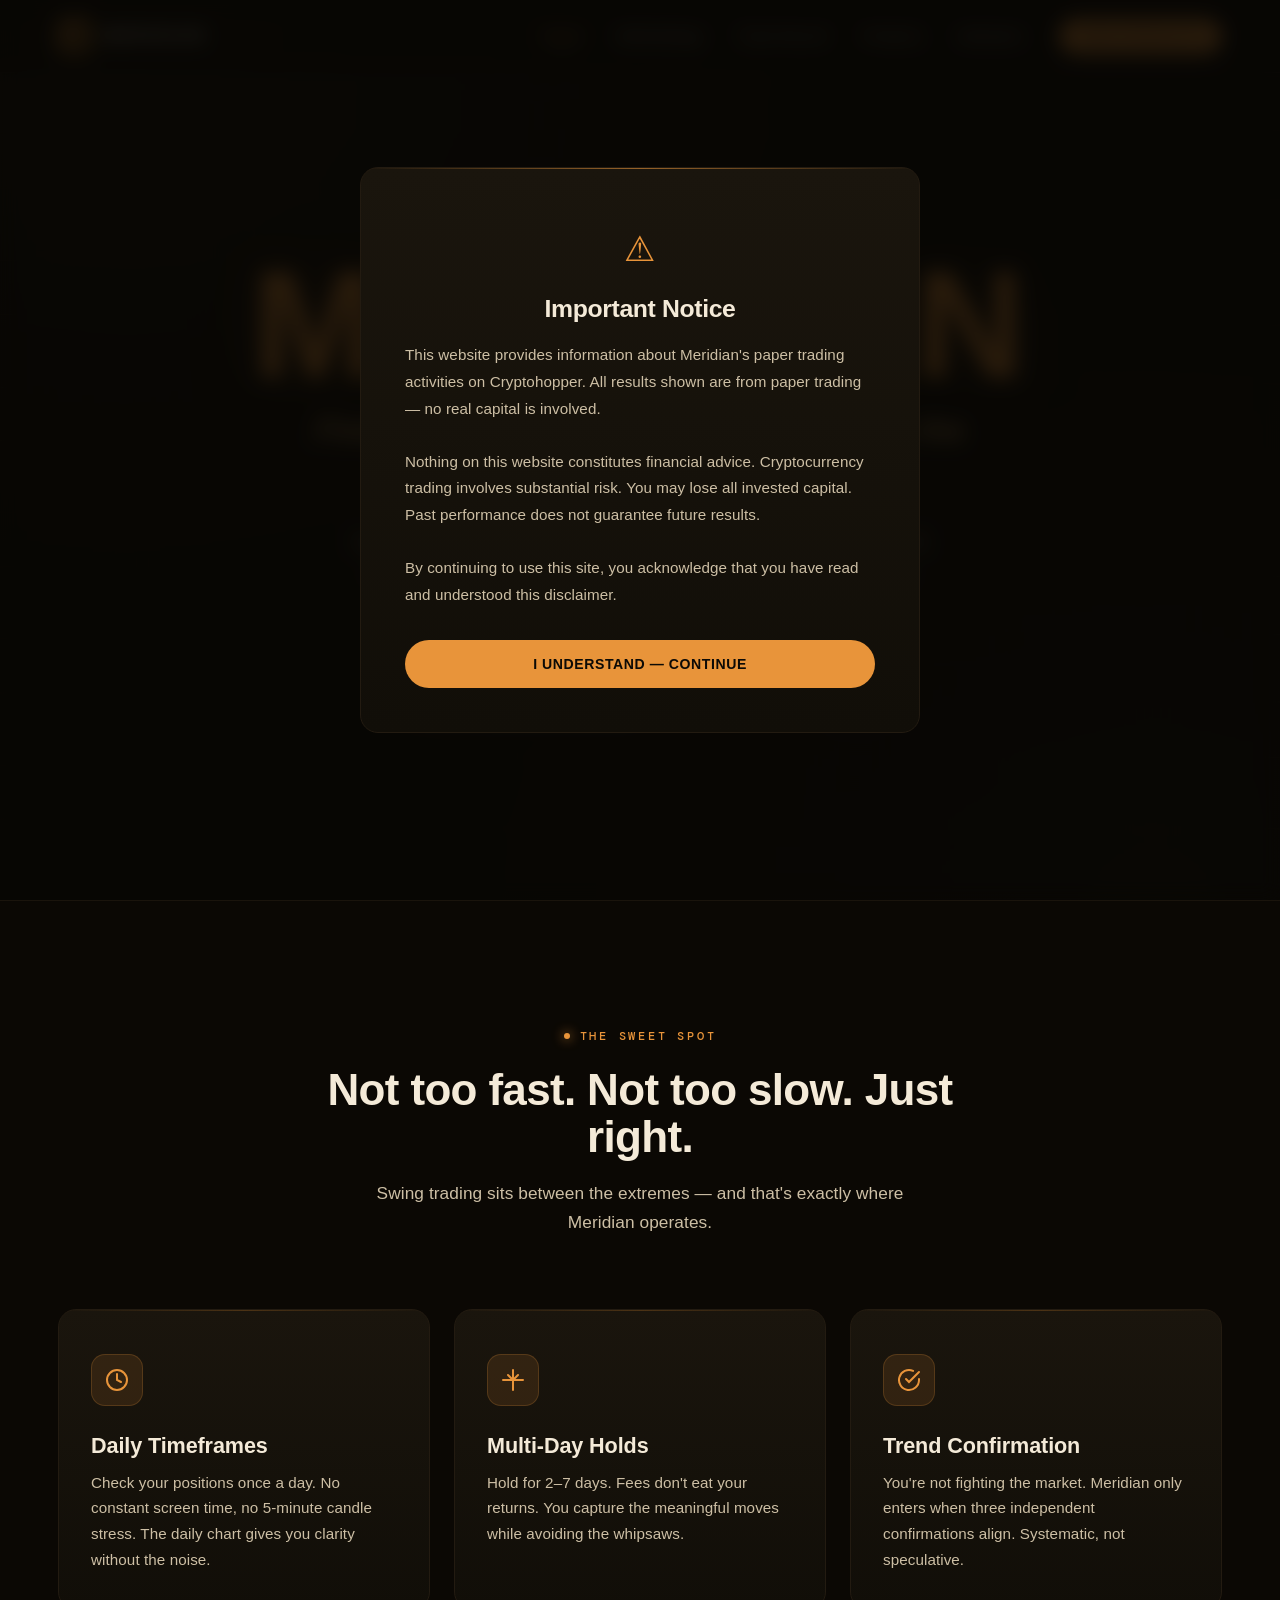
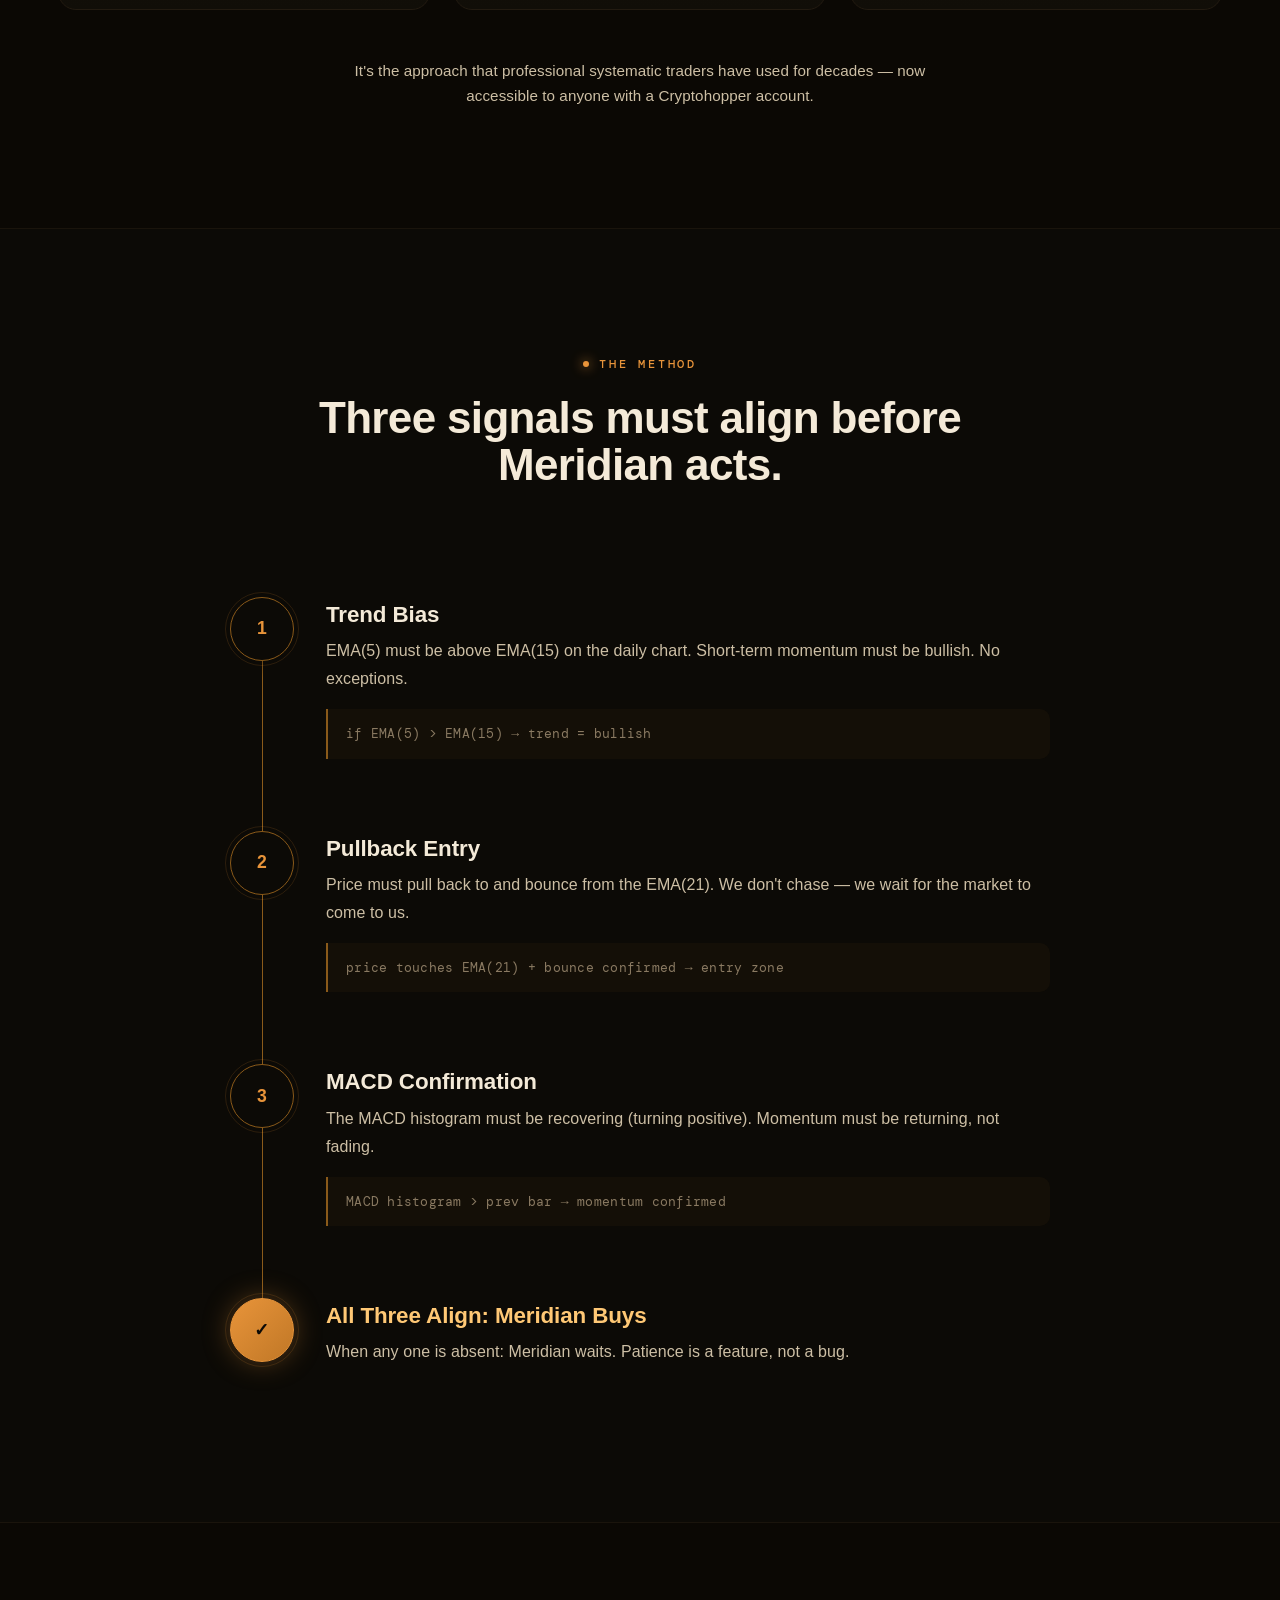
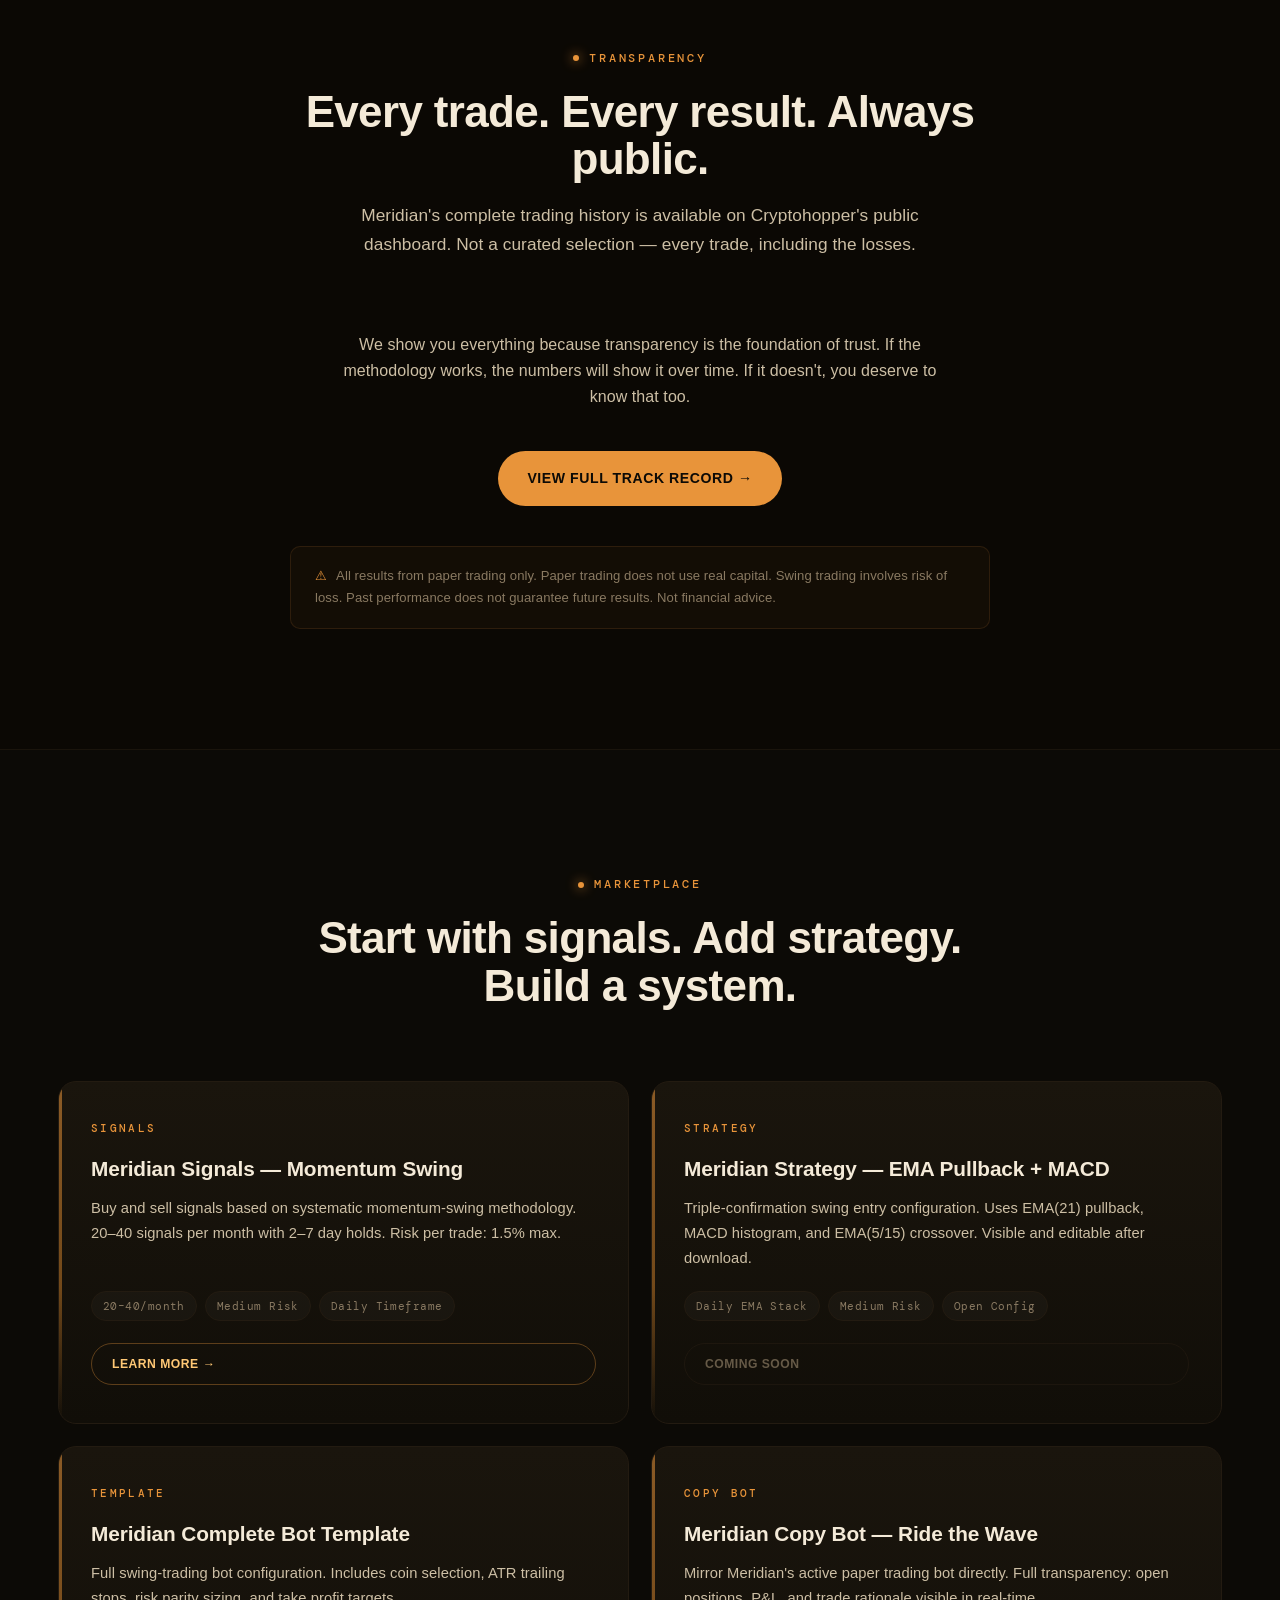
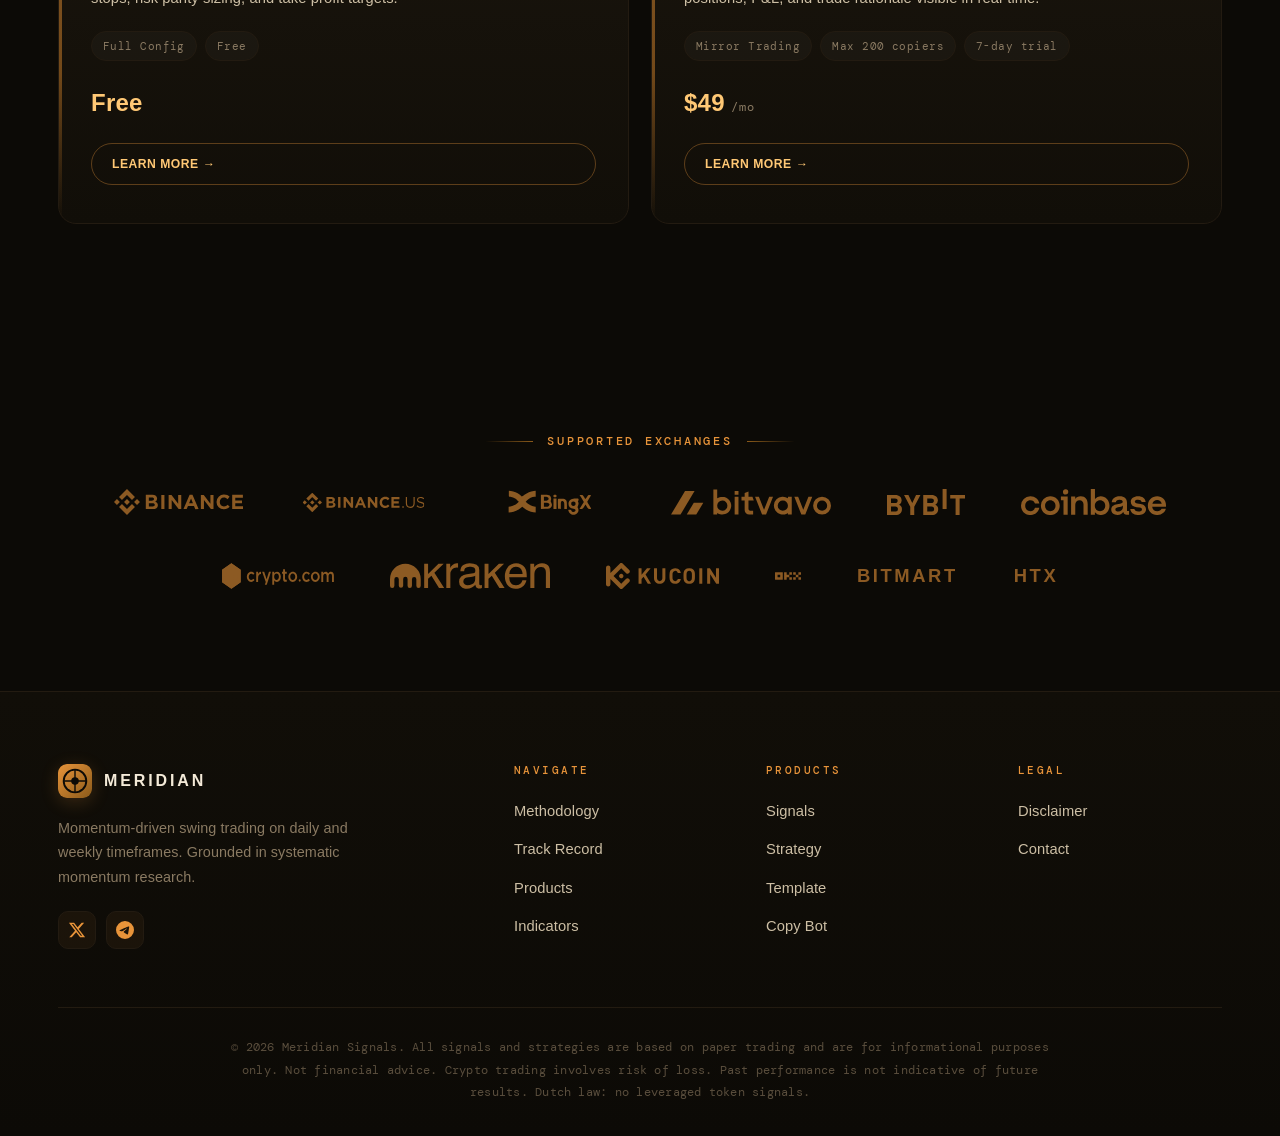
<file: index.html>
<!DOCTYPE html>
<html lang="en">
<head>
  <meta charset="UTF-8">
  <meta name="viewport" content="width=device-width, initial-scale=1.0">
  <title>Meridian — Momentum Swing Trading</title>
  <meta name="description" content="Systematic momentum swing trading on daily crypto timeframes. 20–40 signals per month. Balanced risk. Grounded in research, not gut feeling.">
  <link rel="icon" type="image/svg+xml" href="images/favicon.svg">
  <link rel="alternate icon" type="image/png" href="images/favicon.png">
  <link rel="apple-touch-icon" href="images/favicon.png">
  <link rel="preconnect" href="https://fonts.googleapis.com">
  <link rel="preconnect" href="https://fonts.gstatic.com" crossorigin>
  <link rel="preconnect" href="https://api.fontshare.com">
  <link href="https://api.fontshare.com/v2/css?f[]=satoshi@300,300i,400,400i,500,700,900&display=swap" rel="stylesheet">
  <link href="https://fonts.googleapis.com/css2?family=DM+Mono:wght@400;500&display=swap" rel="stylesheet">
  <link rel="stylesheet" href="css/style.css">
</head>
<body>

  <!-- Navigation -->
  <nav class="nav">
    <div class="nav__inner">
      <a href="index.html" class="nav__logo">
        <svg class="logo-tile" viewBox="0 0 200 200" fill="none" xmlns="http://www.w3.org/2000/svg" aria-hidden="true">
          <defs>
            <linearGradient id="meridianGradNav" x1="0%" y1="0%" x2="100%" y2="100%">
              <stop offset="0%" stop-color="#e8943a"/>
              <stop offset="100%" stop-color="#8a5a1a"/>
            </linearGradient>
          </defs>
          <rect width="200" height="200" rx="44" fill="url(#meridianGradNav)"/>
          <g transform="translate(100,100) scale(5.55) translate(-18,-18)">
            <circle cx="18" cy="18" r="12" fill="none" stroke="#0c0a06" stroke-width="2"/>
            <path d="M18 6v24M6 18h24" stroke="#0c0a06" stroke-width="1.5"/>
            <circle cx="18" cy="18" r="4" fill="#0c0a06"/>
          </g>
        </svg>
        Meridian
      </a>
      <ul class="nav__links">
        <li><a href="index.html">Home</a></li>
        <li><a href="pages/methodology.html">Methodology</a></li>
        <li><a href="pages/track-record.html">Track Record</a></li>
        <li><a href="pages/products.html">Products</a></li>
        <li><a href="pages/indicators.html">Indicators</a></li>
        <li><a href="pages/products.html" class="nav__cta">View Products</a></li>
      </ul>
      <button class="nav__toggle" aria-label="Toggle menu">
        <span></span><span></span><span></span>
      </button>
    </div>
  </nav>

  <!-- Hero -->
  <section class="hero">
    <div class="container">
      <div class="hero__content">
        <div class="hero__eyebrow">
          <span class="eyebrow">The Explorer</span>
          <span class="dot"></span>
          <span class="eyebrow eyebrow--plain">Momentum Swing</span>
          <span class="dot"></span>
          <span class="eyebrow eyebrow--plain">Moderate Risk</span>
        </div>
        <h1 class="hero__wordmark">Meridian</h1>
        <p class="hero__tagline">Find the trend. Wait for the pullback. Ride the next leg.</p>
        <p class="hero__sub">
          Systematic momentum swing trading on daily crypto timeframes —
          20 to 40 signals per month, balanced risk, grounded in research, not gut feeling.
          Verified paper trading track record on Cryptohopper.
        </p>
        <div class="hero__actions">
          <a href="pages/methodology.html" class="btn btn--primary">How Meridian Works &rarr;</a>
          <a href="pages/products.html" class="btn btn--secondary">View Marketplace</a>
        </div>
      </div>
    </div>
  </section>

  <!-- Why Swing Trading -->
  <section class="section section--dark">
    <div class="container">
      <div class="section-header">
        <span class="eyebrow">The Sweet Spot</span>
        <h2>Not too fast. Not too slow. Just right.</h2>
        <p>Swing trading sits between the extremes — and that's exactly where Meridian operates.</p>
      </div>
      <div class="swing-grid">
        <div class="swing-card">
          <div class="swing-card__icon">
            <svg width="24" height="24" viewBox="0 0 24 24" fill="none" stroke="currentColor" stroke-width="2" stroke-linecap="round"><circle cx="12" cy="12" r="10"/><polyline points="12 6 12 12 16 14"/></svg>
          </div>
          <h4>Daily Timeframes</h4>
          <p>Check your positions once a day. No constant screen time, no 5-minute candle stress. The daily chart gives you clarity without the noise.</p>
        </div>
        <div class="swing-card">
          <div class="swing-card__icon">
            <svg width="24" height="24" viewBox="0 0 24 24" fill="none" stroke="currentColor" stroke-width="2" stroke-linecap="round"><path d="M12 2v20M2 12h20"/><path d="M17 7l-5 5-5-5"/></svg>
          </div>
          <h4>Multi-Day Holds</h4>
          <p>Hold for 2–7 days. Fees don't eat your returns. You capture the meaningful moves while avoiding the whipsaws.</p>
        </div>
        <div class="swing-card">
          <div class="swing-card__icon">
            <svg width="24" height="24" viewBox="0 0 24 24" fill="none" stroke="currentColor" stroke-width="2" stroke-linecap="round"><path d="M22 11.08V12a10 10 0 1 1-5.93-9.14"/><polyline points="22 4 12 14.01 9 11.01"/></svg>
          </div>
          <h4>Trend Confirmation</h4>
          <p>You're not fighting the market. Meridian only enters when three independent confirmations align. Systematic, not speculative.</p>
        </div>
      </div>
      <div style="text-align: center; margin-top: 48px;">
        <p class="text-muted" style="max-width: 600px; margin: 0 auto; font-size: 0.95rem;">
          It's the approach that professional systematic traders have used for decades —
          now accessible to anyone with a Cryptohopper account.
        </p>
      </div>
    </div>
  </section>

  <!-- Triple Confirmation -->
  <section class="section">
    <div class="container">
      <div class="section-header">
        <span class="eyebrow">The Method</span>
        <h2>Three signals must align before Meridian acts.</h2>
      </div>
      <div class="steps">
        <div class="step">
          <div class="step__number">1</div>
          <div class="step__content">
            <h3>Trend Bias</h3>
            <p>EMA(5) must be above EMA(15) on the daily chart. Short-term momentum must be bullish. No exceptions.</p>
            <div class="step__detail">if EMA(5) &gt; EMA(15) → trend = bullish</div>
          </div>
        </div>
        <div class="step">
          <div class="step__number">2</div>
          <div class="step__content">
            <h3>Pullback Entry</h3>
            <p>Price must pull back to and bounce from the EMA(21). We don't chase — we wait for the market to come to us.</p>
            <div class="step__detail">price touches EMA(21) + bounce confirmed → entry zone</div>
          </div>
        </div>
        <div class="step">
          <div class="step__number">3</div>
          <div class="step__content">
            <h3>MACD Confirmation</h3>
            <p>The MACD histogram must be recovering (turning positive). Momentum must be returning, not fading.</p>
            <div class="step__detail">MACD histogram &gt; prev bar → momentum confirmed</div>
          </div>
        </div>
        <div class="step step--result">
          <div class="step__number">&check;</div>
          <div class="step__content">
            <h3>All Three Align: Meridian Buys</h3>
            <p>When any one is absent: Meridian waits. Patience is a feature, not a bug.</p>
          </div>
        </div>
      </div>
    </div>
  </section>

  <!-- Track Record -->
  <section class="section section--dark">
    <div class="container">
      <div class="track-record">
        <div class="section-header">
          <span class="eyebrow">Transparency</span>
          <h2>Every trade. Every result. Always public.</h2>
          <p>
            Meridian's complete trading history is available on Cryptohopper's public dashboard.
            Not a curated selection — every trade, including the losses.
          </p>
        </div>
        <p class="text-muted" style="max-width: 600px; margin: 0 auto 40px; font-size: 1rem;">
          We show you everything because transparency is the foundation of trust.
          If the methodology works, the numbers will show it over time.
          If it doesn't, you deserve to know that too.
        </p>
        <a href="pages/track-record.html" class="btn btn--primary">View Full Track Record &rarr;</a>
        <div class="disclaimer-block" style="margin-top: 40px;">
          <p>
            <span class="disclaimer-icon">&#9888;</span>
            All results from paper trading only. Paper trading does not use real capital.
            Swing trading involves risk of loss. Past performance does not guarantee future
            results. Not financial advice.
          </p>
        </div>
      </div>
    </div>
  </section>

  <!-- Products -->
  <section class="section">
    <div class="container">
      <div class="section-header">
        <span class="eyebrow">Marketplace</span>
        <h2>Start with signals. Add strategy. Build a system.</h2>
      </div>
      <div class="products-grid">
        <div class="product-card">
          <span class="product-card__type">Signals</span>
          <h3>Meridian Signals — Momentum Swing</h3>
          <p>Buy and sell signals based on systematic momentum-swing methodology. 20–40 signals per month with 2–7 day holds. Risk per trade: 1.5% max.</p>
          <div class="product-card__meta">
            <span class="product-card__tag">20–40/month</span>
            <span class="product-card__tag">Medium Risk</span>
            <span class="product-card__tag">Daily Timeframe</span>
          </div>
          <a href="https://www.cryptohopper.com/signaller?signaller_id=743" target="_blank" rel="noopener" class="btn btn--secondary btn--small">Learn More &rarr;</a>
        </div>
        <div class="product-card">
          <span class="product-card__type">Strategy</span>
          <h3>Meridian Strategy — EMA Pullback + MACD</h3>
          <p>Triple-confirmation swing entry configuration. Uses EMA(21) pullback, MACD histogram, and EMA(5/15) crossover. Visible and editable after download.</p>
          <div class="product-card__meta">
            <span class="product-card__tag">Daily EMA Stack</span>
            <span class="product-card__tag">Medium Risk</span>
            <span class="product-card__tag">Open Config</span>
          </div>
          <span class="btn btn--secondary btn--small btn--disabled">Coming Soon</span>
        </div>
        <div class="product-card">
          <span class="product-card__type">Template</span>
          <h3>Meridian Complete Bot Template</h3>
          <p>Full swing-trading bot configuration. Includes coin selection, ATR trailing stops, risk parity sizing, and take profit targets.</p>
          <div class="product-card__meta">
            <span class="product-card__tag">Full Config</span>
            <span class="product-card__tag">Free</span>
          </div>
          <div class="product-card__price">Free</div>
          <a href="https://www.cryptohopper.com/marketplace/search?q=Meridian&category%5B%5D=templates" target="_blank" rel="noopener" class="btn btn--secondary btn--small">Learn More &rarr;</a>
        </div>
        <div class="product-card">
          <span class="product-card__type">Copy Bot</span>
          <h3>Meridian Copy Bot — Ride the Wave</h3>
          <p>Mirror Meridian's active paper trading bot directly. Full transparency: open positions, P&amp;L, and trade rationale visible in real-time.</p>
          <div class="product-card__meta">
            <span class="product-card__tag">Mirror Trading</span>
            <span class="product-card__tag">Max 200 copiers</span>
            <span class="product-card__tag">7-day trial</span>
          </div>
          <div class="product-card__price">$49<span>/mo</span></div>
          <a href="https://www.cryptohopper.com/marketplace/search?q=Meridian&category%5B%5D=copytrading" target="_blank" rel="noopener" class="btn btn--secondary btn--small">Learn More &rarr;</a>
        </div>
      </div>
    </div>
  </section>

  <!-- Exchanges -->
  <section class="exchanges">
    <div class="container">
      <span class="exchanges__label">Supported Exchanges</span>
      <div class="exchanges__grid">
        <a href="https://www.binance.com/en/register?ref=P6CD65KX" target="_blank" rel="noopener sponsored" title="Binance" class="exchanges__item">
          <img src="images/exchanges/binance.svg" alt="Binance" loading="lazy">
        </a>
        <a href="https://www.binance.us/" target="_blank" rel="noopener" title="Binance US" class="exchanges__item">
          <img src="images/exchanges/binance-us.svg" alt="Binance US" loading="lazy">
        </a>
        <a href="https://bingx.com/invite/AAAR94" target="_blank" rel="noopener sponsored" title="BingX" class="exchanges__item">
          <img src="images/exchanges/bingx.svg" alt="BingX" loading="lazy">
        </a>
        <a href="https://bitvavo.com/en/affiliate/cryptohopper" target="_blank" rel="noopener sponsored" title="Bitvavo" class="exchanges__item">
          <img src="images/exchanges/bitvavo.svg" alt="Bitvavo" loading="lazy">
        </a>
        <div class="exchanges__item" title="Bybit">
          <img src="images/exchanges/bybit.svg" alt="Bybit" loading="lazy">
        </div>
        <a href="https://coinbase-consumer.sjv.io/anKdgR" target="_blank" rel="noopener sponsored" title="Coinbase" class="exchanges__item">
          <img src="images/exchanges/coinbase.svg" alt="Coinbase" loading="lazy">
        </a>
        <a href="https://crypto.com/exch/4pv7m446qs" target="_blank" rel="noopener sponsored" title="Crypto.com" class="exchanges__item">
          <img src="images/exchanges/crypto.com.svg" alt="Crypto.com" loading="lazy">
        </a>
        <a href="https://kraken.pxf.io/LXGyW0" target="_blank" rel="noopener sponsored" title="Kraken" class="exchanges__item">
          <img src="images/exchanges/kraken.svg" alt="Kraken" loading="lazy">
        </a>
        <a href="https://www.kucoin.com/r/af/s7ywae" target="_blank" rel="noopener sponsored" title="KuCoin" class="exchanges__item">
          <img src="images/exchanges/kucoin.svg" alt="KuCoin" loading="lazy">
        </a>
        <a href="https://www.okx.com/join/1850952" target="_blank" rel="noopener sponsored" title="OKX" class="exchanges__item">
          <img src="images/exchanges/okx.svg" alt="OKX" loading="lazy">
        </a>
        <a href="https://www.bitmart.com/register-referral/en?r=VuEYv4" target="_blank" rel="noopener sponsored" title="BitMart" class="exchanges__item">
          <span class="exchanges__wordmark">BitMart</span>
        </a>
        <a href="https://www.htx.co.zw/invite/en-us/1h?invite%5Fcode=9cqt3" target="_blank" rel="noopener sponsored" title="HTX" class="exchanges__item">
          <span class="exchanges__wordmark">HTX</span>
        </a>
      </div>
    </div>
  </section>

  <!-- Footer -->
  <footer class="footer">
    <div class="container">
      <div class="footer__grid">
        <div class="footer__brand">
          <a href="index.html" class="nav__logo">
            <svg class="logo-tile" viewBox="0 0 200 200" fill="none" xmlns="http://www.w3.org/2000/svg" aria-hidden="true">
              <defs>
                <linearGradient id="meridianGradFooter" x1="0%" y1="0%" x2="100%" y2="100%">
                  <stop offset="0%" stop-color="#e8943a"/>
                  <stop offset="100%" stop-color="#8a5a1a"/>
                </linearGradient>
              </defs>
              <rect width="200" height="200" rx="44" fill="url(#meridianGradFooter)"/>
              <g transform="translate(100,100) scale(5.55) translate(-18,-18)">
                <circle cx="18" cy="18" r="12" fill="none" stroke="#0c0a06" stroke-width="2"/>
                <path d="M18 6v24M6 18h24" stroke="#0c0a06" stroke-width="1.5"/>
                <circle cx="18" cy="18" r="4" fill="#0c0a06"/>
              </g>
            </svg>
            Meridian
          </a>
          <p>Momentum-driven swing trading on daily and weekly timeframes. Grounded in systematic momentum research.</p>
          <div class="footer__social">
            <a href="https://x.com/MeridianAIBot" aria-label="X" target="_blank" rel="noopener">
              <svg width="18" height="18" viewBox="0 0 24 24" fill="currentColor"><path d="M18.244 2.25h3.308l-7.227 8.26 8.502 11.24H16.17l-5.214-6.817L4.99 21.75H1.68l7.73-8.835L1.254 2.25H8.08l4.713 6.231zm-1.161 17.52h1.833L7.084 4.126H5.117z"/></svg>
            </a>
            <a href="https://t.me/meridiantheexplorer" aria-label="Telegram" target="_blank" rel="noopener">
              <svg width="18" height="18" viewBox="0 0 24 24" fill="currentColor"><path d="M11.944 0A12 12 0 0 0 0 12a12 12 0 0 0 12 12 12 12 0 0 0 12-12A12 12 0 0 0 12 0a12 12 0 0 0-.056 0zm4.962 7.224c.1-.002.321.023.465.14a.506.506 0 0 1 .171.325c.016.093.036.306.02.472-.18 1.898-.962 6.502-1.36 8.627-.168.9-.499 1.201-.82 1.23-.696.065-1.225-.46-1.9-.902-1.056-.693-1.653-1.124-2.678-1.8-1.185-.78-.417-1.21.258-1.91.177-.184 3.247-2.977 3.307-3.23.007-.032.014-.15-.056-.212s-.174-.041-.249-.024c-.106.024-1.793 1.14-5.061 3.345-.479.33-.913.49-1.302.48-.428-.008-1.252-.241-1.865-.44-.752-.245-1.349-.374-1.297-.789.027-.216.325-.437.893-.663 3.498-1.524 5.83-2.529 6.998-3.014 3.332-1.386 4.025-1.627 4.476-1.635z"/></svg>
            </a>
          </div>
        </div>
        <div class="footer__col">
          <h4>Navigate</h4>
          <ul>
            <li><a href="pages/methodology.html">Methodology</a></li>
            <li><a href="pages/track-record.html">Track Record</a></li>
            <li><a href="pages/products.html">Products</a></li>
            <li><a href="pages/indicators.html">Indicators</a></li>
          </ul>
        </div>
        <div class="footer__col">
          <h4>Products</h4>
          <ul>
            <li><a href="pages/products.html#signals">Signals</a></li>
            <li><a href="pages/products.html#strategy">Strategy</a></li>
            <li><a href="pages/products.html#template">Template</a></li>
            <li><a href="pages/products.html#copybot">Copy Bot</a></li>
          </ul>
        </div>
        <div class="footer__col">
          <h4>Legal</h4>
          <ul>
            <li><a href="pages/disclaimer.html">Disclaimer</a></li>
            <li><a href="mailto:support@meridian-signals.io">Contact</a></li>
          </ul>
        </div>
      </div>
      <div class="footer__bottom">
        <p class="footer__legal">
          &copy; 2026 Meridian Signals. All signals and strategies are based on paper trading
          and are for informational purposes only. Not financial advice. Crypto trading
          involves risk of loss. Past performance is not indicative of future results.
          Dutch law: no leveraged token signals.
        </p>
      </div>
    </div>
  </footer>

  <!-- Disclaimer Modal -->
  <div class="modal-overlay" id="disclaimerModal">
    <div class="modal">
      <div class="modal__icon">&#9888;</div>
      <h2>Important Notice</h2>
      <p>
        This website provides information about Meridian's paper trading activities
        on Cryptohopper. All results shown are from paper trading — no real capital
        is involved.<br><br>
        Nothing on this website constitutes financial advice. Cryptocurrency trading
        involves substantial risk. You may lose all invested capital. Past performance
        does not guarantee future results.<br><br>
        By continuing to use this site, you acknowledge that you have read and
        understood this disclaimer.
      </p>
      <button class="btn btn--primary" id="acceptDisclaimer">I Understand — Continue</button>
    </div>
  </div>

  <!-- Cookie Banner -->
  <div class="cookie-banner" id="cookieBanner">
    <p>We use analytics cookies to improve your experience. We do not sell your data.</p>
    <div class="cookie-banner__actions">
      <button class="btn btn--primary btn--small" id="acceptCookies">Accept</button>
      <button class="btn btn--secondary btn--small" id="manageCookies">Manage Preferences</button>
    </div>
  </div>

  <script src="js/main.js"></script>
</body>
</html>
</file>
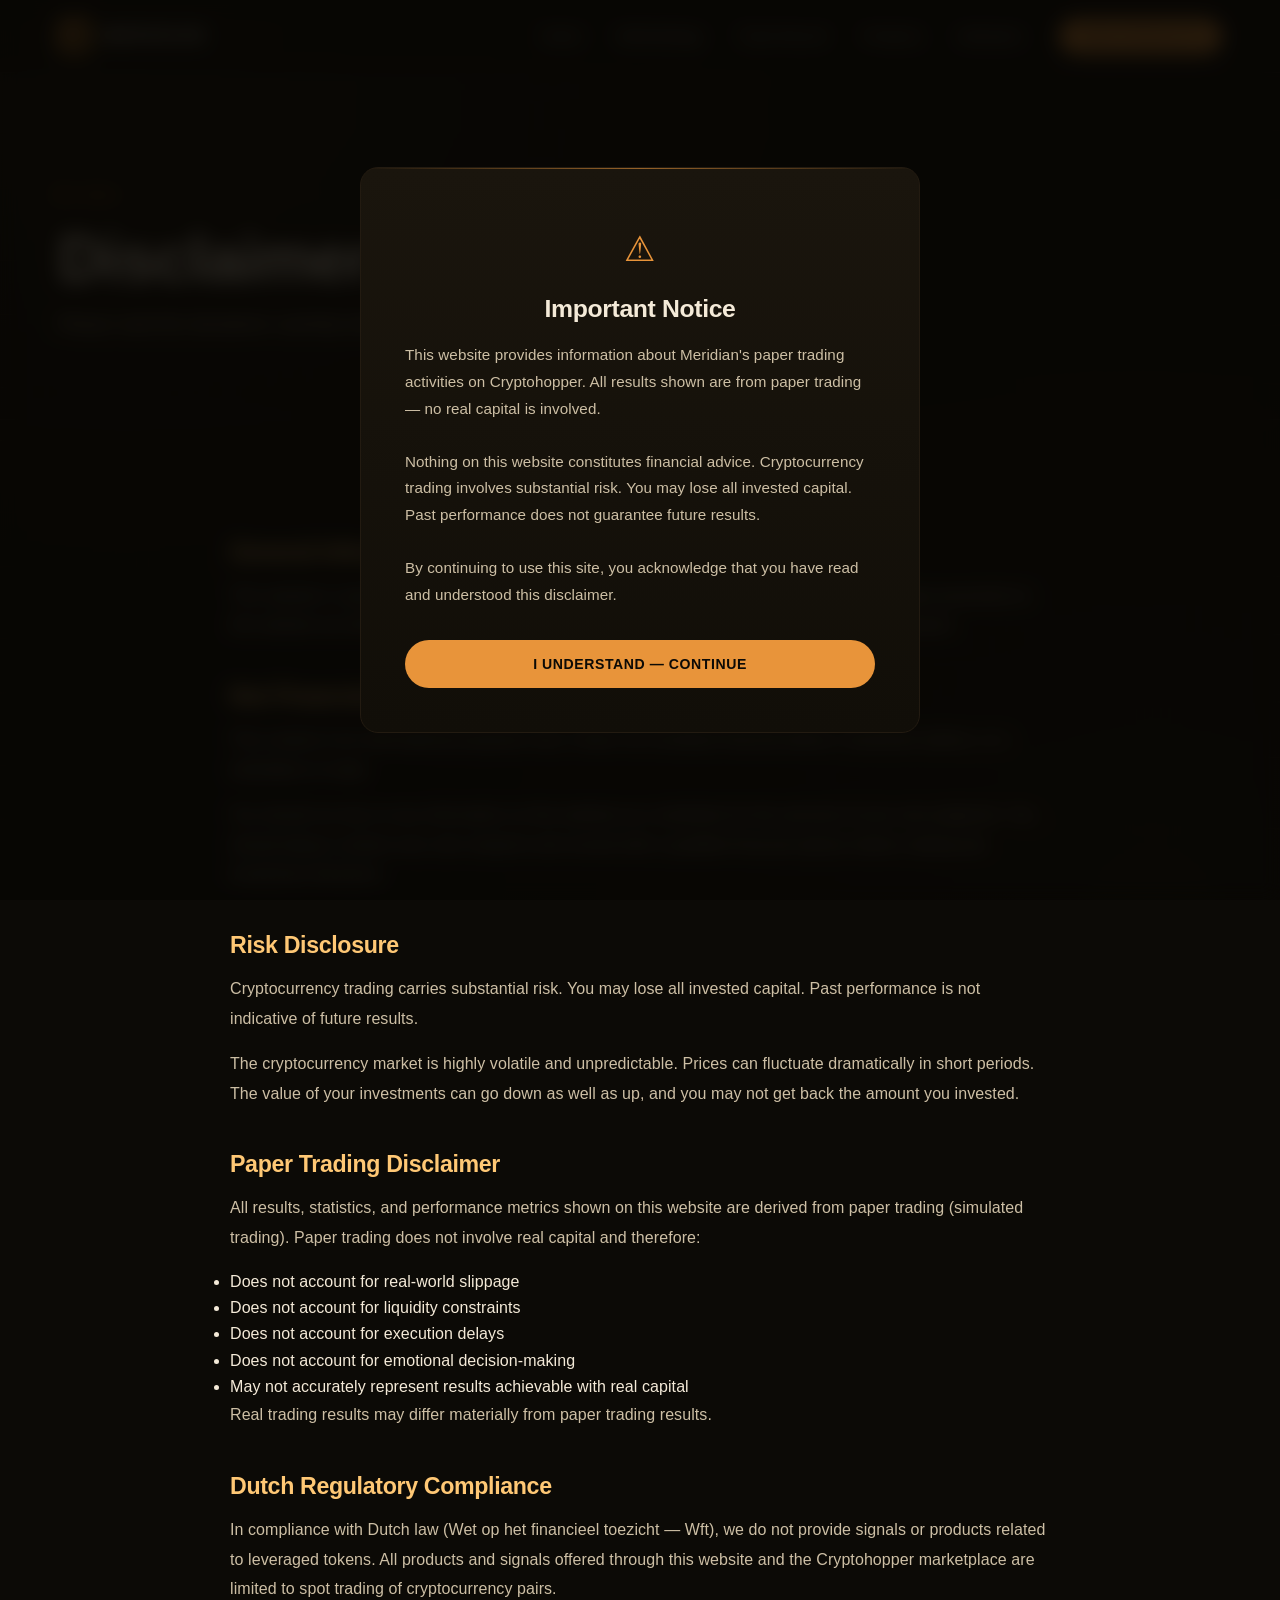
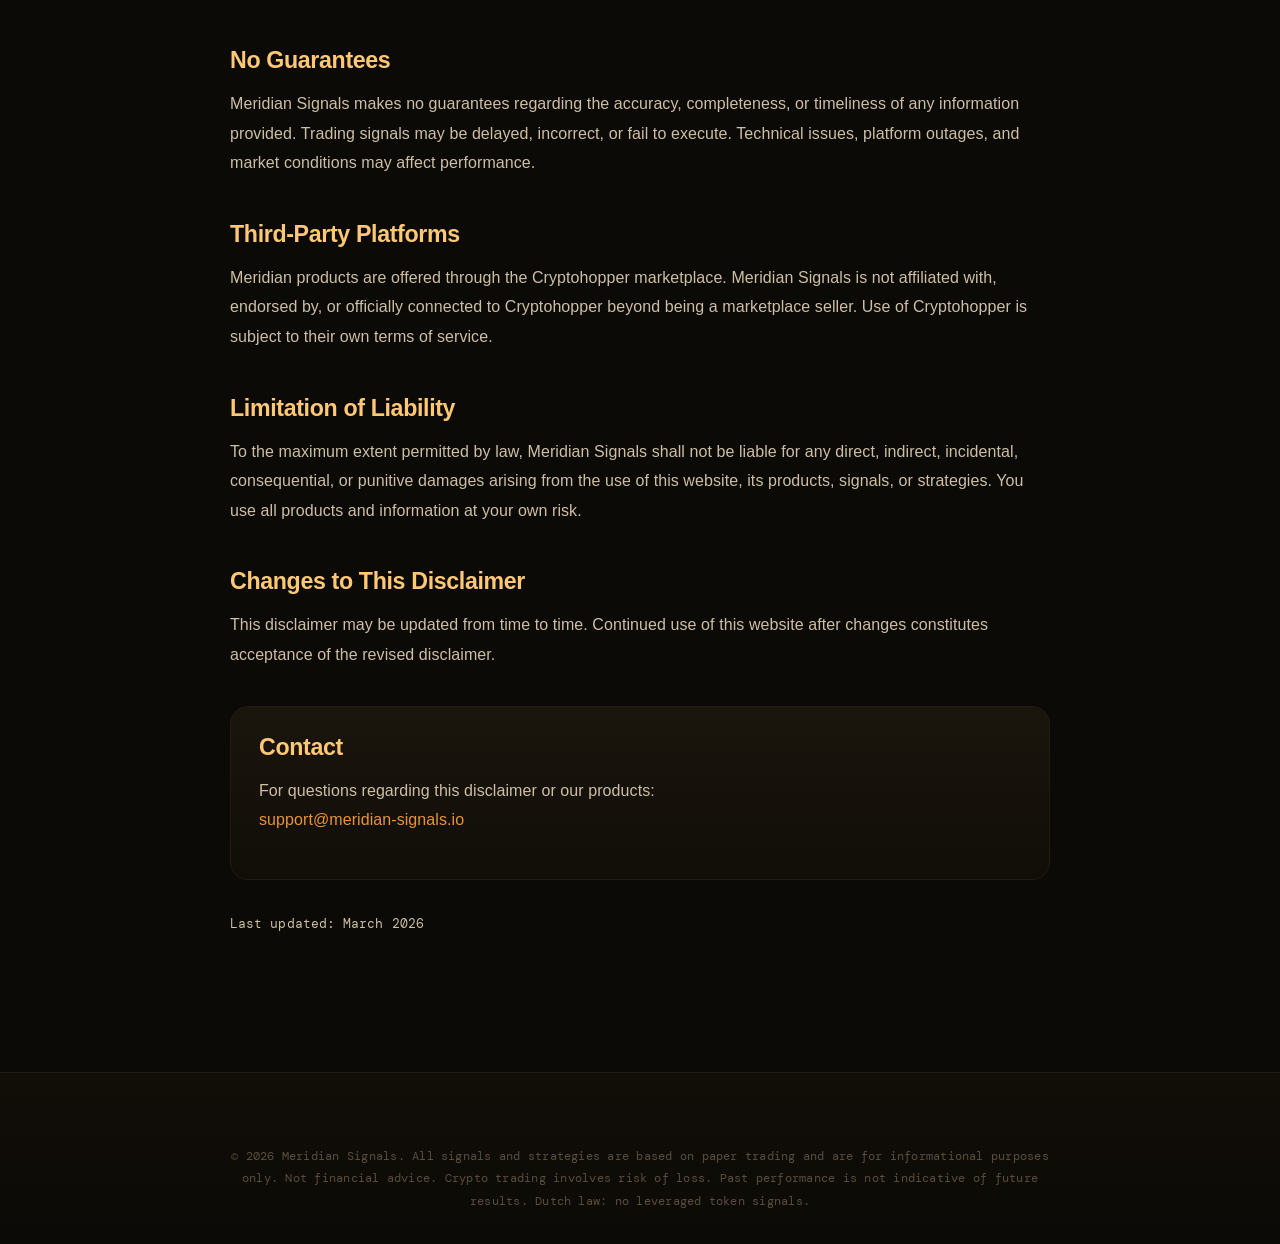
<file: pages/disclaimer.html>
<!DOCTYPE html>
<html lang="en">
<head>
  <meta charset="UTF-8">
  <meta name="viewport" content="width=device-width, initial-scale=1.0">
  <title>Disclaimer — Meridian</title>
  <meta name="description" content="Legal disclaimer for Meridian Signals. Paper trading, risk disclosure, and Dutch regulatory compliance.">
  <link rel="icon" type="image/svg+xml" href="../images/favicon.svg">
  <link rel="alternate icon" type="image/png" href="../images/favicon.png">
  <link rel="apple-touch-icon" href="../images/favicon.png">
  <link rel="preconnect" href="https://fonts.googleapis.com">
  <link rel="preconnect" href="https://fonts.gstatic.com" crossorigin>
  <link rel="preconnect" href="https://api.fontshare.com">
  <link href="https://api.fontshare.com/v2/css?f[]=satoshi@300,300i,400,400i,500,700,900&display=swap" rel="stylesheet">
  <link href="https://fonts.googleapis.com/css2?family=DM+Mono:wght@400;500&display=swap" rel="stylesheet">
  <link rel="stylesheet" href="../css/style.css">
</head>
<body>

  <!-- Navigation -->
  <nav class="nav">
    <div class="nav__inner">
      <a href="../index.html" class="nav__logo">
        <svg class="logo-tile" viewBox="0 0 200 200" fill="none" xmlns="http://www.w3.org/2000/svg" aria-hidden="true">
          <defs>
            <linearGradient id="meridianGradNav" x1="0%" y1="0%" x2="100%" y2="100%">
              <stop offset="0%" stop-color="#e8943a"/>
              <stop offset="100%" stop-color="#8a5a1a"/>
            </linearGradient>
          </defs>
          <rect width="200" height="200" rx="44" fill="url(#meridianGradNav)"/>
          <g transform="translate(100,100) scale(5.55) translate(-18,-18)">
            <circle cx="18" cy="18" r="12" fill="none" stroke="#0c0a06" stroke-width="2"/>
            <path d="M18 6v24M6 18h24" stroke="#0c0a06" stroke-width="1.5"/>
            <circle cx="18" cy="18" r="4" fill="#0c0a06"/>
          </g>
        </svg>
        Meridian
      </a>
      <ul class="nav__links">
        <li><a href="../index.html">Home</a></li>
        <li><a href="methodology.html">Methodology</a></li>
        <li><a href="track-record.html">Track Record</a></li>
        <li><a href="products.html">Products</a></li>
        <li><a href="indicators.html">Indicators</a></li>
        <li><a href="products.html" class="nav__cta">View Products</a></li>
      </ul>
      <button class="nav__toggle" aria-label="Toggle menu">
        <span></span><span></span><span></span>
      </button>
    </div>
  </nav>

  <!-- Page Header -->
  <div class="page-header">
    <div class="container">
      <span class="eyebrow">Legal</span>
      <h1>Disclaimer</h1>
      <p>Please read this disclaimer carefully before using this website.</p>
    </div>
  </div>

  <!-- Disclaimer Content -->
  <section class="section">
    <div class="container">
      <div class="disclaimer-content">

        <h2>General Information</h2>
        <p>
          This website is operated by Meridian Signals.
          All trading signals, strategies, and performance data presented on this website are derived from
          paper trading on the Cryptohopper platform. No real capital is deployed.
        </p>

        <h2>Not Financial Advice</h2>
        <p>
          This content is for informational purposes only. It does not constitute
          financial advice, investment advice, or a solicitation to trade.
        </p>
        <p>
          You should not rely on any information on this website as a substitute for the exercise
          of your own judgment. You should always conduct your own research and consult with a
          qualified financial advisor before making any investment decisions.
        </p>

        <h2>Risk Disclosure</h2>
        <p>
          Cryptocurrency trading carries substantial risk. You may lose all invested capital.
          Past performance is not indicative of future results.
        </p>
        <p>
          The cryptocurrency market is highly volatile and unpredictable. Prices can fluctuate
          dramatically in short periods. The value of your investments can go down as well as up,
          and you may not get back the amount you invested.
        </p>

        <h2>Paper Trading Disclaimer</h2>
        <p>
          All results, statistics, and performance metrics shown on this website are derived from
          paper trading (simulated trading). Paper trading does not involve real capital and therefore:
        </p>
        <ul>
          <li>Does not account for real-world slippage</li>
          <li>Does not account for liquidity constraints</li>
          <li>Does not account for execution delays</li>
          <li>Does not account for emotional decision-making</li>
          <li>May not accurately represent results achievable with real capital</li>
        </ul>
        <p>
          Real trading results may differ materially from paper trading results.
        </p>

        <h2>Dutch Regulatory Compliance</h2>
        <p>
          In compliance with Dutch law (Wet op het financieel toezicht — Wft), we do not provide
          signals or products related to leveraged tokens. All products and signals offered through
          this website and the Cryptohopper marketplace are limited to spot trading of cryptocurrency pairs.
        </p>

        <h2>No Guarantees</h2>
        <p>
          Meridian Signals makes no guarantees regarding the accuracy, completeness, or timeliness
          of any information provided. Trading signals may be delayed, incorrect, or fail to execute.
          Technical issues, platform outages, and market conditions may affect performance.
        </p>

        <h2>Third-Party Platforms</h2>
        <p>
          Meridian products are offered through the Cryptohopper marketplace. Meridian Signals is not
          affiliated with, endorsed by, or officially connected to Cryptohopper beyond being a
          marketplace seller. Use of Cryptohopper is subject to their own terms of service.
        </p>

        <h2>Limitation of Liability</h2>
        <p>
          To the maximum extent permitted by law, Meridian Signals shall not be liable for any
          direct, indirect, incidental, consequential, or punitive damages arising from the use
          of this website, its products, signals, or strategies. You use all products and
          information at your own risk.
        </p>

        <h2>Changes to This Disclaimer</h2>
        <p>
          This disclaimer may be updated from time to time. Continued use of this website after
          changes constitutes acceptance of the revised disclaimer.
        </p>

        <div class="contact-box">
          <h2 style="margin-top: 0;">Contact</h2>
          <p>
            For questions regarding this disclaimer or our products:<br>
            <a href="mailto:support@meridian-signals.io">support@meridian-signals.io</a>
          </p>
        </div>

        <p class="text-dim" style="margin-top: 32px; font-size: 0.8rem; font-family: var(--font-mono);">
          Last updated: March 2026
        </p>
      </div>
    </div>
  </section>

  <!-- Footer -->
  <footer class="footer">
    <div class="container">
      <div class="footer__bottom" style="border-top: none; padding-top: 0;">
        <p class="footer__legal">
          &copy; 2026 Meridian Signals. All signals and strategies are based on paper trading
          and are for informational purposes only. Not financial advice. Crypto trading
          involves risk of loss. Past performance is not indicative of future results.
          Dutch law: no leveraged token signals.
        </p>
      </div>
    </div>
  </footer>

  <!-- Disclaimer Modal -->
  <div class="modal-overlay" id="disclaimerModal">
    <div class="modal">
      <div class="modal__icon">&#9888;</div>
      <h2>Important Notice</h2>
      <p>
        This website provides information about Meridian's paper trading activities
        on Cryptohopper. All results shown are from paper trading — no real capital
        is involved.<br><br>
        Nothing on this website constitutes financial advice. Cryptocurrency trading
        involves substantial risk. You may lose all invested capital. Past performance
        does not guarantee future results.<br><br>
        By continuing to use this site, you acknowledge that you have read and
        understood this disclaimer.
      </p>
      <button class="btn btn--primary" id="acceptDisclaimer">I Understand — Continue</button>
    </div>
  </div>

  <div class="cookie-banner" id="cookieBanner">
    <p>We use analytics cookies to improve your experience. We do not sell your data.</p>
    <div class="cookie-banner__actions">
      <button class="btn btn--primary btn--small" id="acceptCookies">Accept</button>
      <button class="btn btn--secondary btn--small" id="manageCookies">Manage Preferences</button>
    </div>
  </div>

  <script src="../js/main.js"></script>
</body>
</html>
</file>
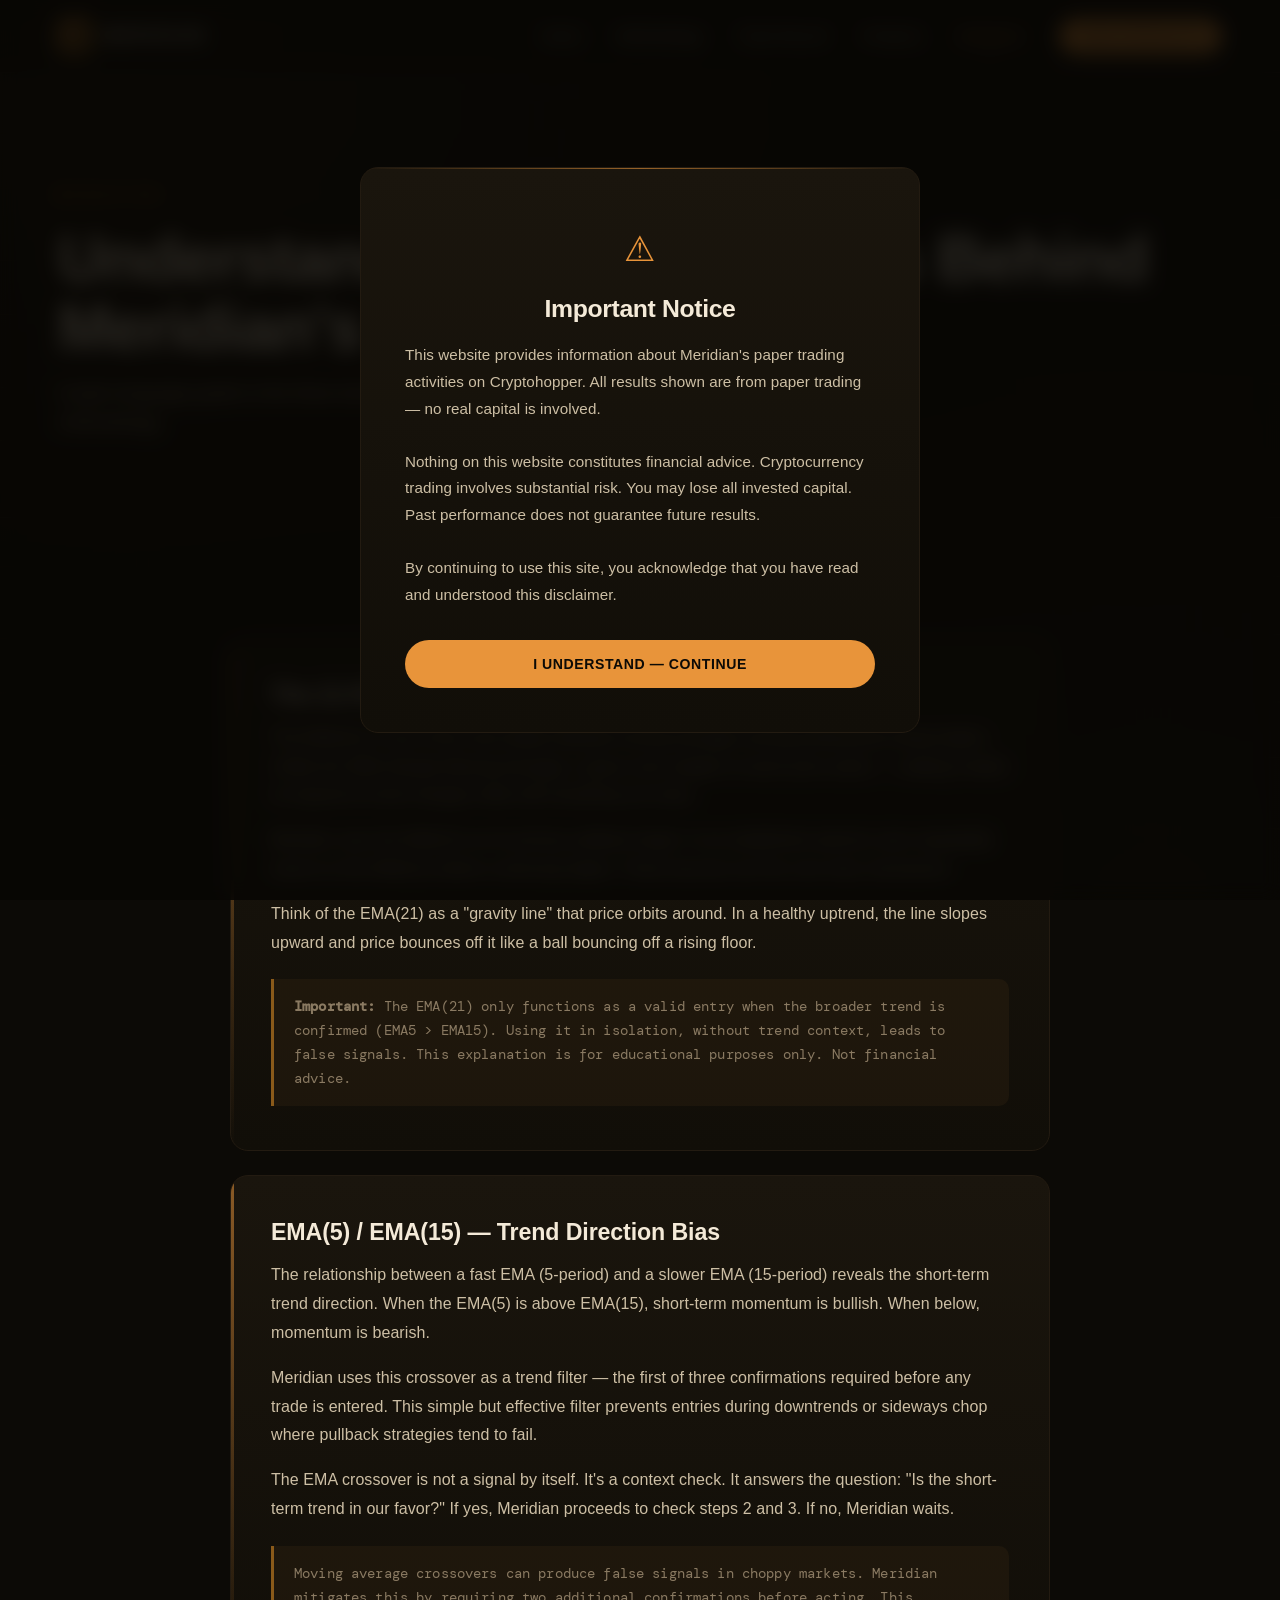
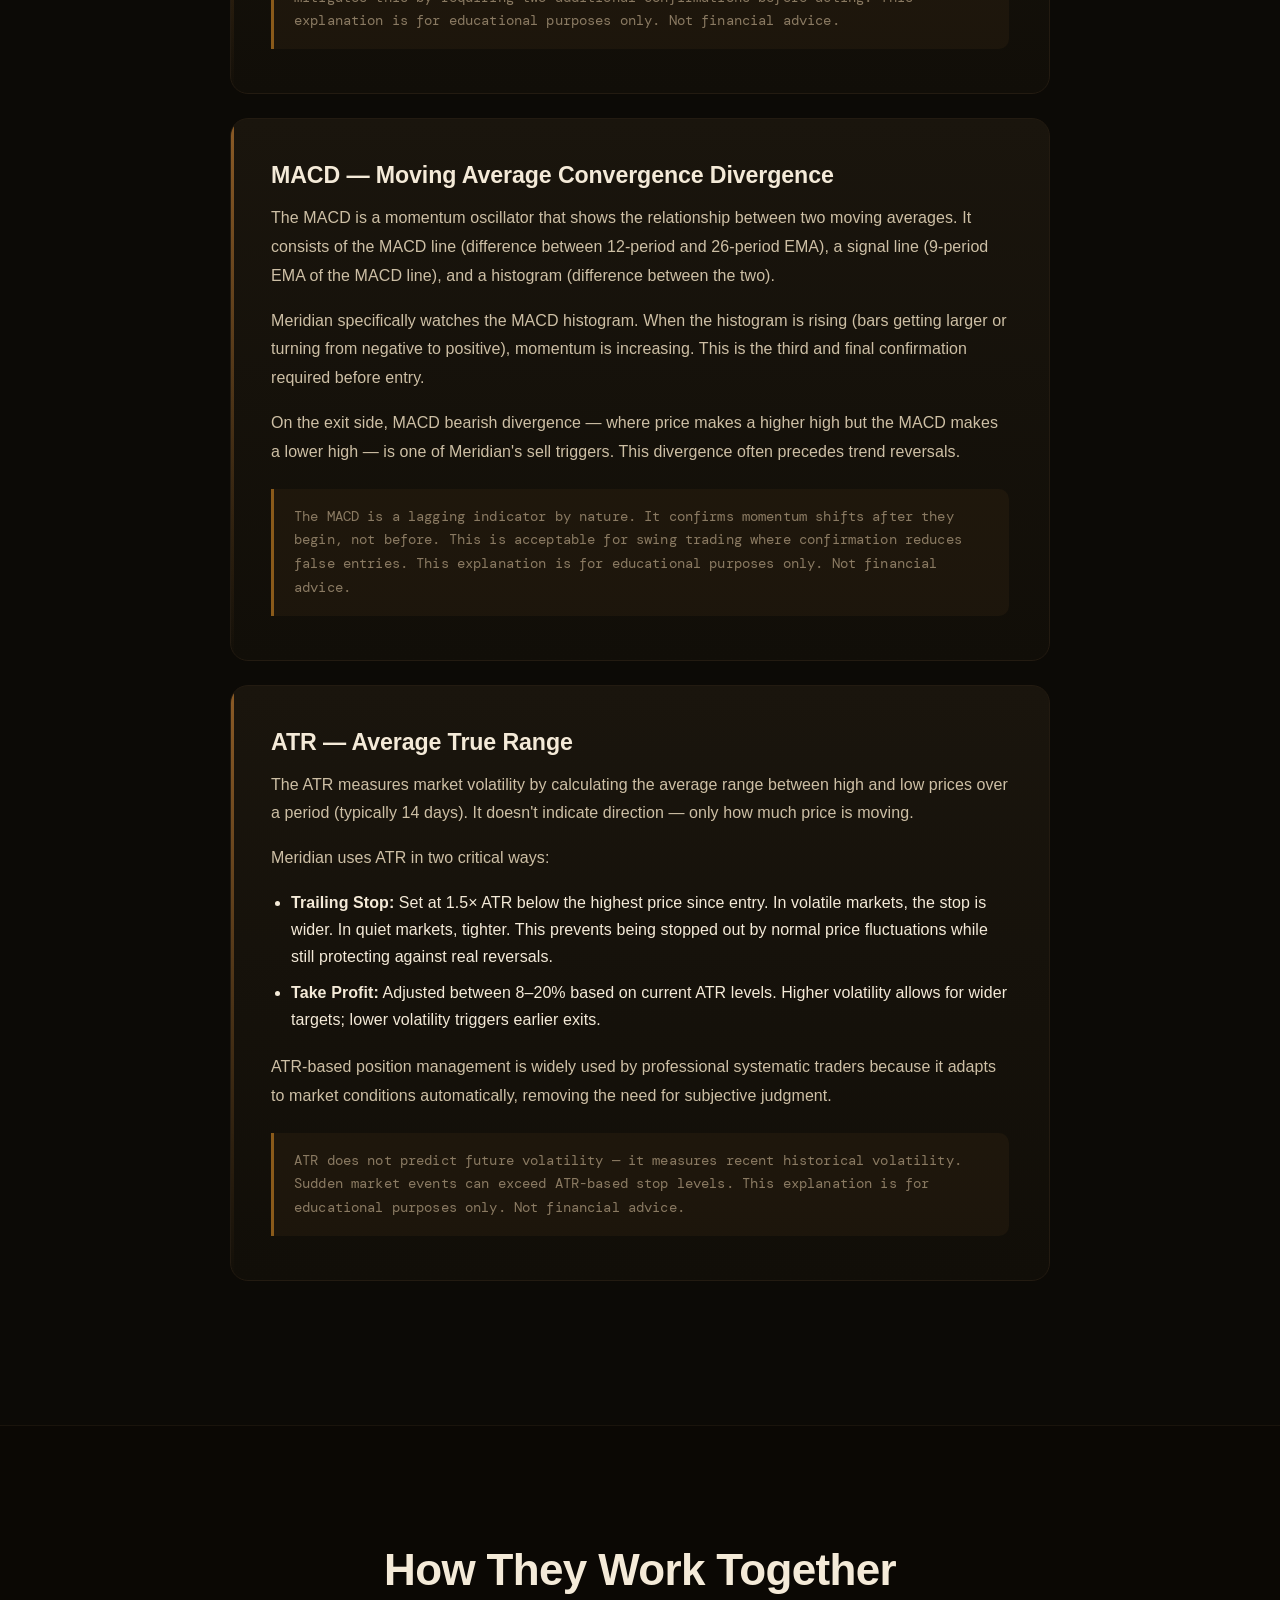
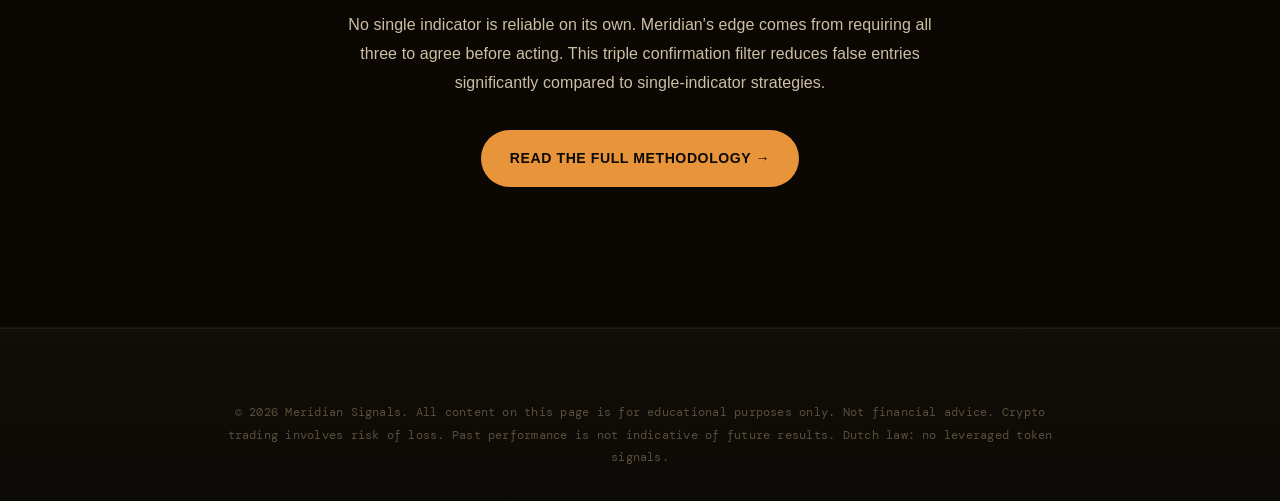
<file: pages/indicators.html>
<!DOCTYPE html>
<html lang="en">
<head>
  <meta charset="UTF-8">
  <meta name="viewport" content="width=device-width, initial-scale=1.0">
  <title>Indicators — Meridian</title>
  <meta name="description" content="Educational guide to the indicators behind Meridian's signals: EMA, MACD, and ATR explained.">
  <link rel="icon" type="image/svg+xml" href="../images/favicon.svg">
  <link rel="alternate icon" type="image/png" href="../images/favicon.png">
  <link rel="apple-touch-icon" href="../images/favicon.png">
  <link rel="preconnect" href="https://fonts.googleapis.com">
  <link rel="preconnect" href="https://fonts.gstatic.com" crossorigin>
  <link rel="preconnect" href="https://api.fontshare.com">
  <link href="https://api.fontshare.com/v2/css?f[]=satoshi@300,300i,400,400i,500,700,900&display=swap" rel="stylesheet">
  <link href="https://fonts.googleapis.com/css2?family=DM+Mono:wght@400;500&display=swap" rel="stylesheet">
  <link rel="stylesheet" href="../css/style.css">
</head>
<body>

  <!-- Navigation -->
  <nav class="nav">
    <div class="nav__inner">
      <a href="../index.html" class="nav__logo">
        <svg class="logo-tile" viewBox="0 0 200 200" fill="none" xmlns="http://www.w3.org/2000/svg" aria-hidden="true">
          <defs>
            <linearGradient id="meridianGradNav" x1="0%" y1="0%" x2="100%" y2="100%">
              <stop offset="0%" stop-color="#e8943a"/>
              <stop offset="100%" stop-color="#8a5a1a"/>
            </linearGradient>
          </defs>
          <rect width="200" height="200" rx="44" fill="url(#meridianGradNav)"/>
          <g transform="translate(100,100) scale(5.55) translate(-18,-18)">
            <circle cx="18" cy="18" r="12" fill="none" stroke="#0c0a06" stroke-width="2"/>
            <path d="M18 6v24M6 18h24" stroke="#0c0a06" stroke-width="1.5"/>
            <circle cx="18" cy="18" r="4" fill="#0c0a06"/>
          </g>
        </svg>
        Meridian
      </a>
      <ul class="nav__links">
        <li><a href="../index.html">Home</a></li>
        <li><a href="methodology.html">Methodology</a></li>
        <li><a href="track-record.html">Track Record</a></li>
        <li><a href="products.html">Products</a></li>
        <li><a href="indicators.html">Indicators</a></li>
        <li><a href="products.html" class="nav__cta">View Products</a></li>
      </ul>
      <button class="nav__toggle" aria-label="Toggle menu">
        <span></span><span></span><span></span>
      </button>
    </div>
  </nav>

  <!-- Page Header -->
  <div class="page-header">
    <div class="container">
      <span class="eyebrow">Education</span>
      <h1>Understanding the Indicators Behind Meridian's Signals</h1>
      <p>A plain-language guide to the three technical indicators that power Meridian's methodology.</p>
    </div>
  </div>

  <!-- EMA(21) -->
  <section class="section">
    <div class="container">
      <div class="content-block">
        <div class="indicator-card">
          <h3>The 21-Period Exponential Moving Average — EMA(21)</h3>
          <p>
            The EMA(21) is one of the most widely followed moving averages among professional
            swing traders. Unlike the SMA (Simple Moving Average), it gives more weight to recent price action —
            making it faster to respond to trend changes while still smoothing out noise.
          </p>
          <p>
            Meridian uses the EMA(21) as its primary pullback target. In an established
            uptrend, price repeatedly returns to the EMA(21) before continuing higher.
            These bounces are the core entry mechanism.
          </p>
          <p>
            Think of the EMA(21) as a "gravity line" that price orbits around. In a healthy uptrend,
            the line slopes upward and price bounces off it like a ball bouncing off a rising floor.
          </p>
          <div class="note">
            <strong>Important:</strong> The EMA(21) only functions as a valid entry when the broader trend
            is confirmed (EMA5 &gt; EMA15). Using it in isolation, without trend context, leads
            to false signals. This explanation is for educational purposes only. Not financial advice.
          </div>
        </div>

        <div class="indicator-card">
          <h3>EMA(5) / EMA(15) — Trend Direction Bias</h3>
          <p>
            The relationship between a fast EMA (5-period) and a slower EMA (15-period) reveals
            the short-term trend direction. When the EMA(5) is above EMA(15), short-term momentum
            is bullish. When below, momentum is bearish.
          </p>
          <p>
            Meridian uses this crossover as a trend filter — the first of three confirmations required
            before any trade is entered. This simple but effective filter prevents entries during
            downtrends or sideways chop where pullback strategies tend to fail.
          </p>
          <p>
            The EMA crossover is not a signal by itself. It's a context check. It answers the question:
            "Is the short-term trend in our favor?" If yes, Meridian proceeds to check steps 2 and 3.
            If no, Meridian waits.
          </p>
          <div class="note">
            Moving average crossovers can produce false signals in choppy markets.
            Meridian mitigates this by requiring two additional confirmations before acting.
            This explanation is for educational purposes only. Not financial advice.
          </div>
        </div>

        <div class="indicator-card">
          <h3>MACD — Moving Average Convergence Divergence</h3>
          <p>
            The MACD is a momentum oscillator that shows the relationship between two moving averages.
            It consists of the MACD line (difference between 12-period and 26-period EMA), a signal line
            (9-period EMA of the MACD line), and a histogram (difference between the two).
          </p>
          <p>
            Meridian specifically watches the MACD histogram. When the histogram is rising (bars getting
            larger or turning from negative to positive), momentum is increasing. This is the third
            and final confirmation required before entry.
          </p>
          <p>
            On the exit side, MACD bearish divergence — where price makes a higher high but the MACD
            makes a lower high — is one of Meridian's sell triggers. This divergence often precedes
            trend reversals.
          </p>
          <div class="note">
            The MACD is a lagging indicator by nature. It confirms momentum shifts after they begin,
            not before. This is acceptable for swing trading where confirmation reduces false entries.
            This explanation is for educational purposes only. Not financial advice.
          </div>
        </div>

        <div class="indicator-card">
          <h3>ATR — Average True Range</h3>
          <p>
            The ATR measures market volatility by calculating the average range between high and low
            prices over a period (typically 14 days). It doesn't indicate direction — only how much
            price is moving.
          </p>
          <p>
            Meridian uses ATR in two critical ways:
          </p>
          <ul style="color: var(--text-secondary); padding-left: 20px; margin-bottom: 20px;">
            <li style="margin-bottom: 8px;">
              <strong>Trailing Stop:</strong> Set at 1.5&times; ATR below the highest price since entry.
              In volatile markets, the stop is wider. In quiet markets, tighter. This prevents being
              stopped out by normal price fluctuations while still protecting against real reversals.
            </li>
            <li style="margin-bottom: 8px;">
              <strong>Take Profit:</strong> Adjusted between 8–20% based on current ATR levels.
              Higher volatility allows for wider targets; lower volatility triggers earlier exits.
            </li>
          </ul>
          <p>
            ATR-based position management is widely used by professional systematic traders because
            it adapts to market conditions automatically, removing the need for subjective judgment.
          </p>
          <div class="note">
            ATR does not predict future volatility — it measures recent historical volatility.
            Sudden market events can exceed ATR-based stop levels.
            This explanation is for educational purposes only. Not financial advice.
          </div>
        </div>
      </div>
    </div>
  </section>

  <!-- How They Work Together -->
  <section class="section section--dark">
    <div class="container">
      <div class="content-block" style="text-align: center;">
        <h2>How They Work Together</h2>
        <p style="max-width: 600px; margin: 0 auto 32px;">
          No single indicator is reliable on its own. Meridian's edge comes from requiring
          all three to agree before acting. This triple confirmation filter reduces false
          entries significantly compared to single-indicator strategies.
        </p>
        <p>
          <a href="methodology.html" class="btn btn--primary">Read the Full Methodology &rarr;</a>
        </p>
      </div>
    </div>
  </section>

  <!-- Footer -->
  <footer class="footer">
    <div class="container">
      <div class="footer__bottom" style="border-top: none; padding-top: 0;">
        <p class="footer__legal">
          &copy; 2026 Meridian Signals. All content on this page is for educational purposes only.
          Not financial advice. Crypto trading involves risk of loss.
          Past performance is not indicative of future results. Dutch law: no leveraged token signals.
        </p>
      </div>
    </div>
  </footer>

  <!-- Disclaimer Modal -->
  <div class="modal-overlay" id="disclaimerModal">
    <div class="modal">
      <div class="modal__icon">&#9888;</div>
      <h2>Important Notice</h2>
      <p>
        This website provides information about Meridian's paper trading activities
        on Cryptohopper. All results shown are from paper trading — no real capital
        is involved.<br><br>
        Nothing on this website constitutes financial advice. Cryptocurrency trading
        involves substantial risk. You may lose all invested capital. Past performance
        does not guarantee future results.<br><br>
        By continuing to use this site, you acknowledge that you have read and
        understood this disclaimer.
      </p>
      <button class="btn btn--primary" id="acceptDisclaimer">I Understand — Continue</button>
    </div>
  </div>

  <div class="cookie-banner" id="cookieBanner">
    <p>We use analytics cookies to improve your experience. We do not sell your data.</p>
    <div class="cookie-banner__actions">
      <button class="btn btn--primary btn--small" id="acceptCookies">Accept</button>
      <button class="btn btn--secondary btn--small" id="manageCookies">Manage Preferences</button>
    </div>
  </div>

  <script src="../js/main.js"></script>
</body>
</html>
</file>
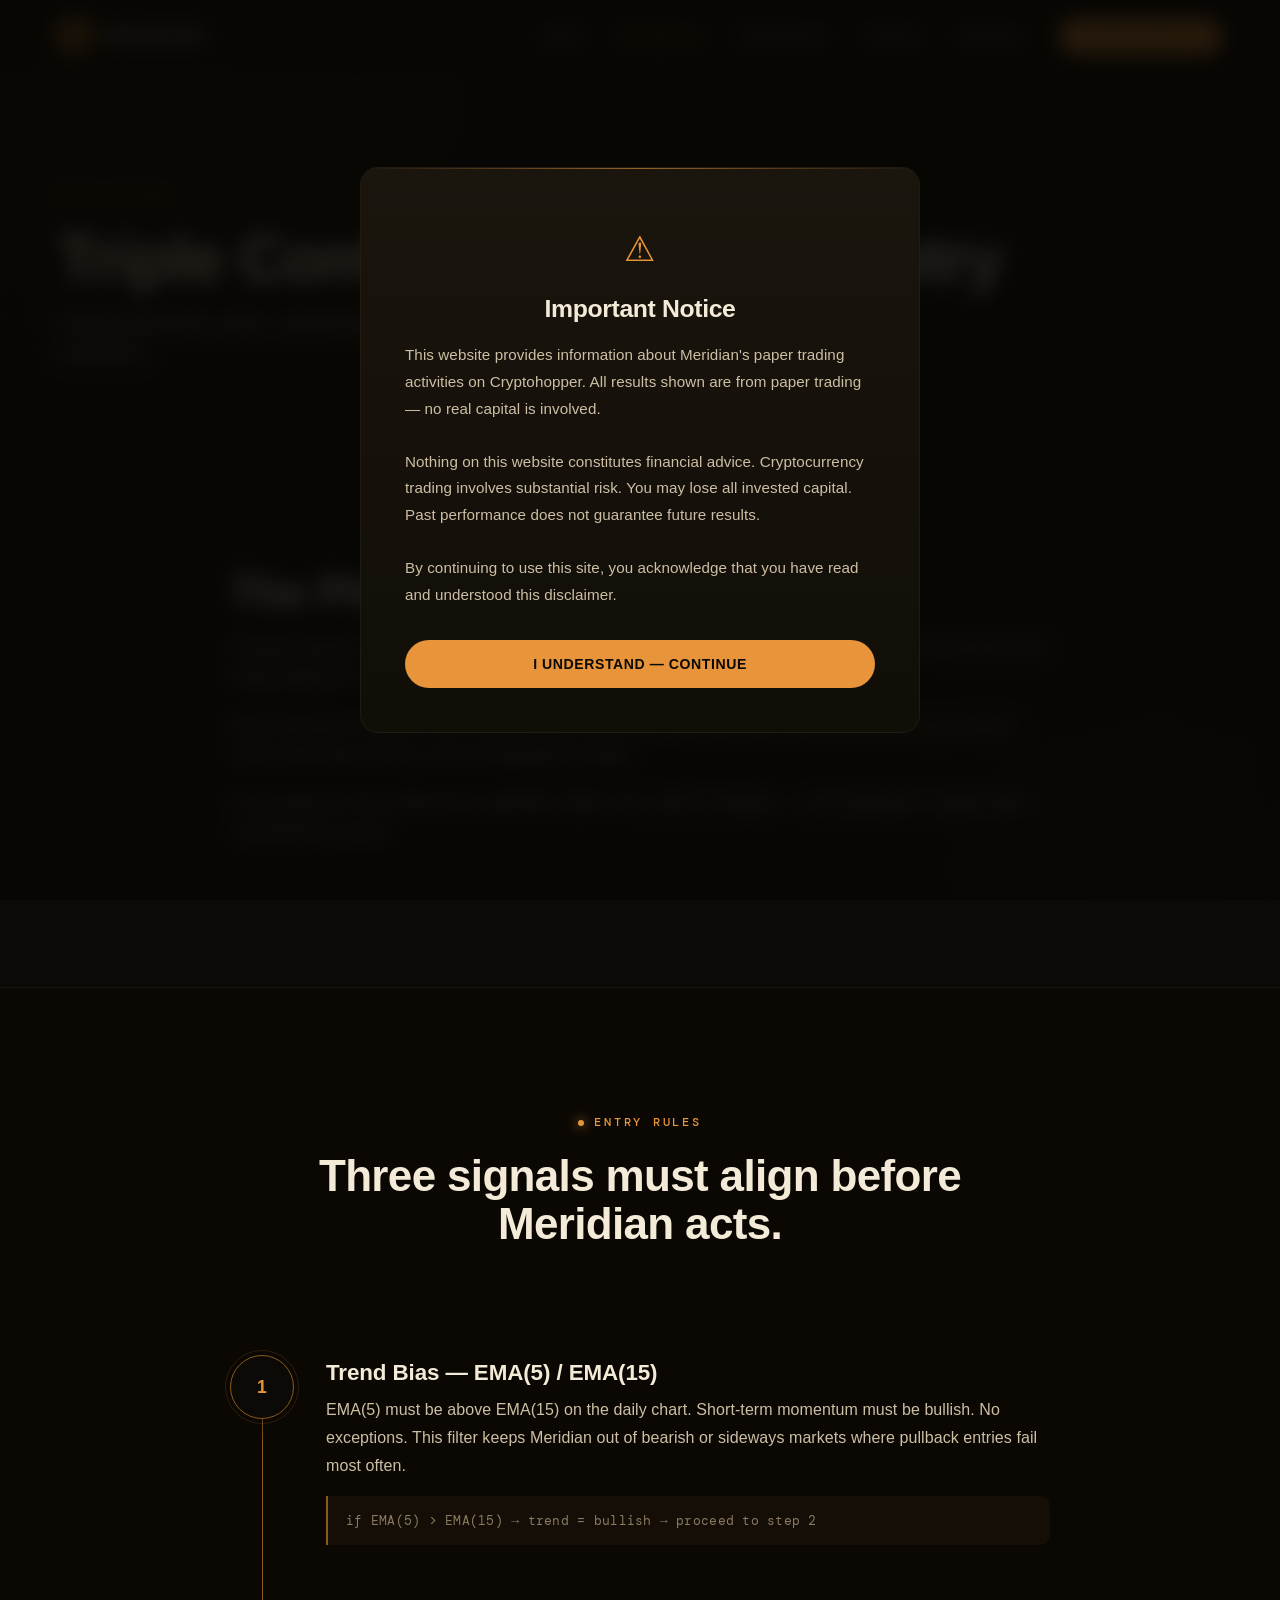
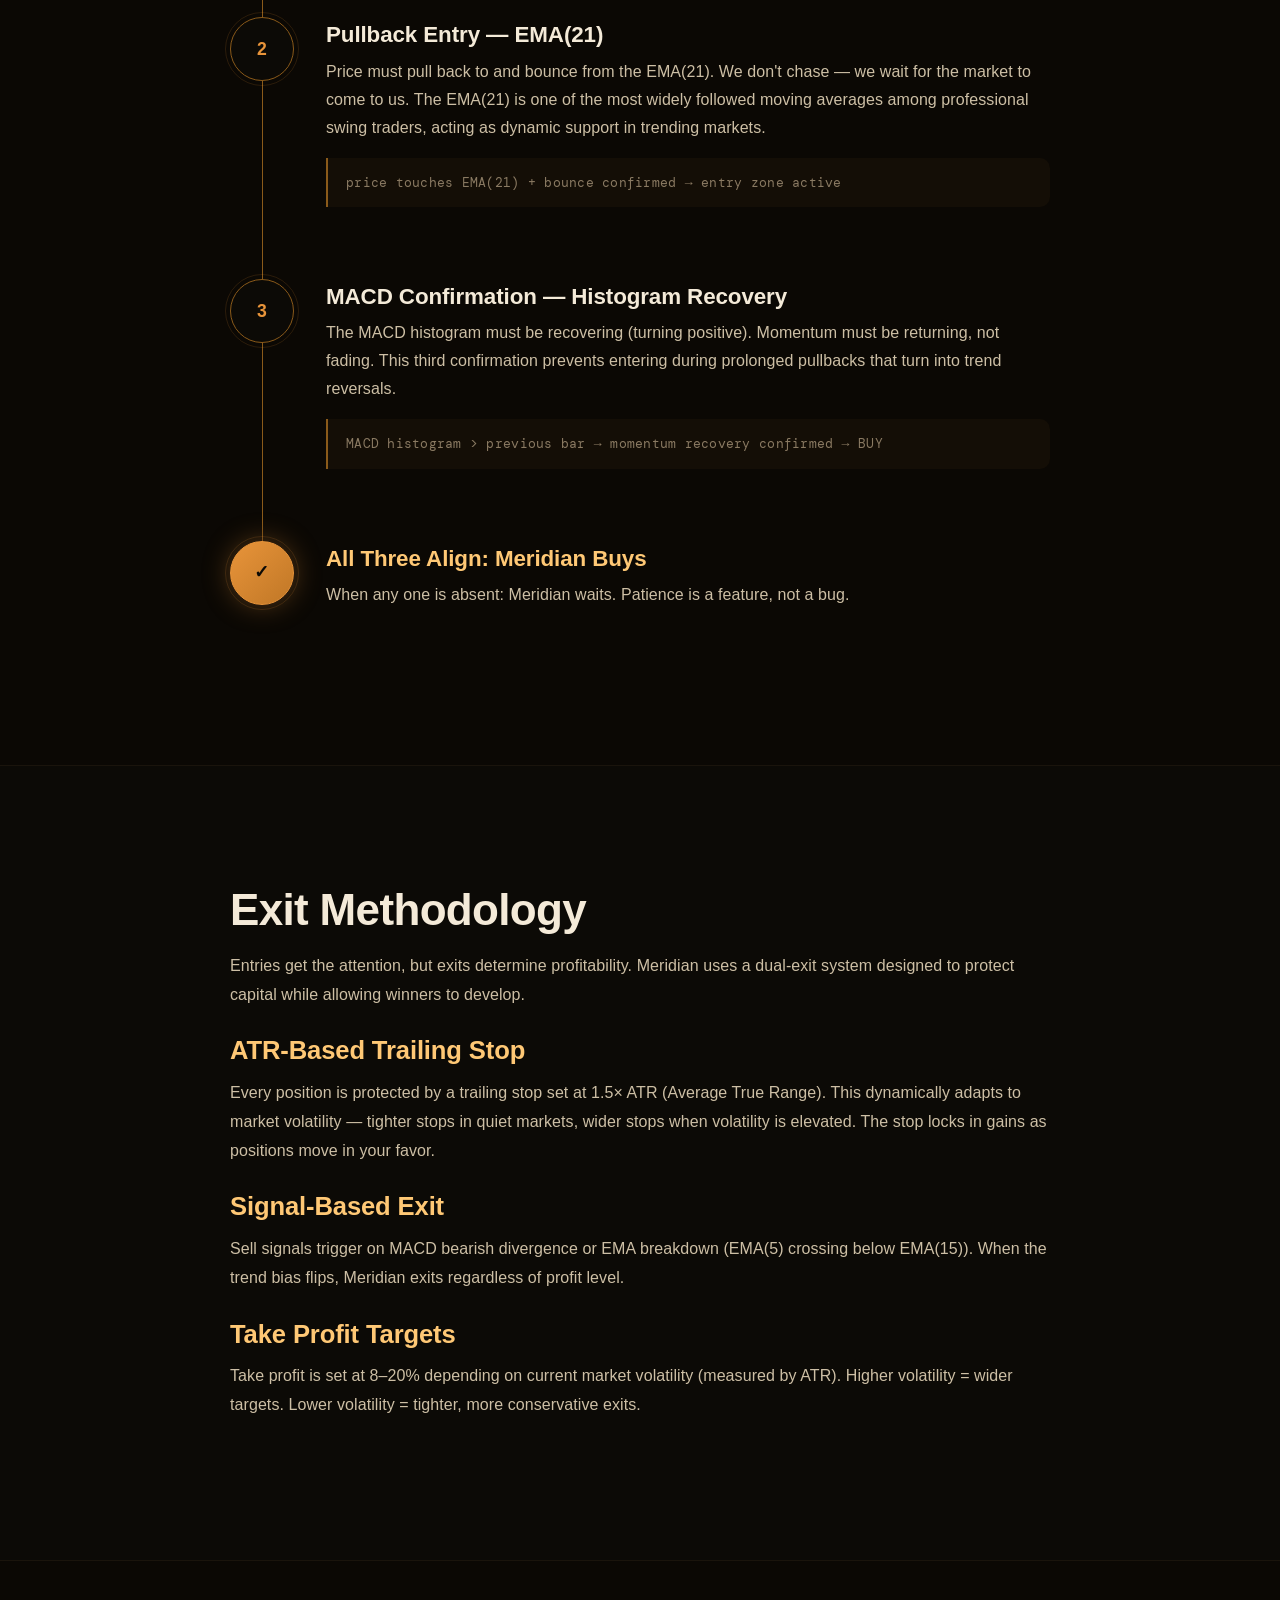
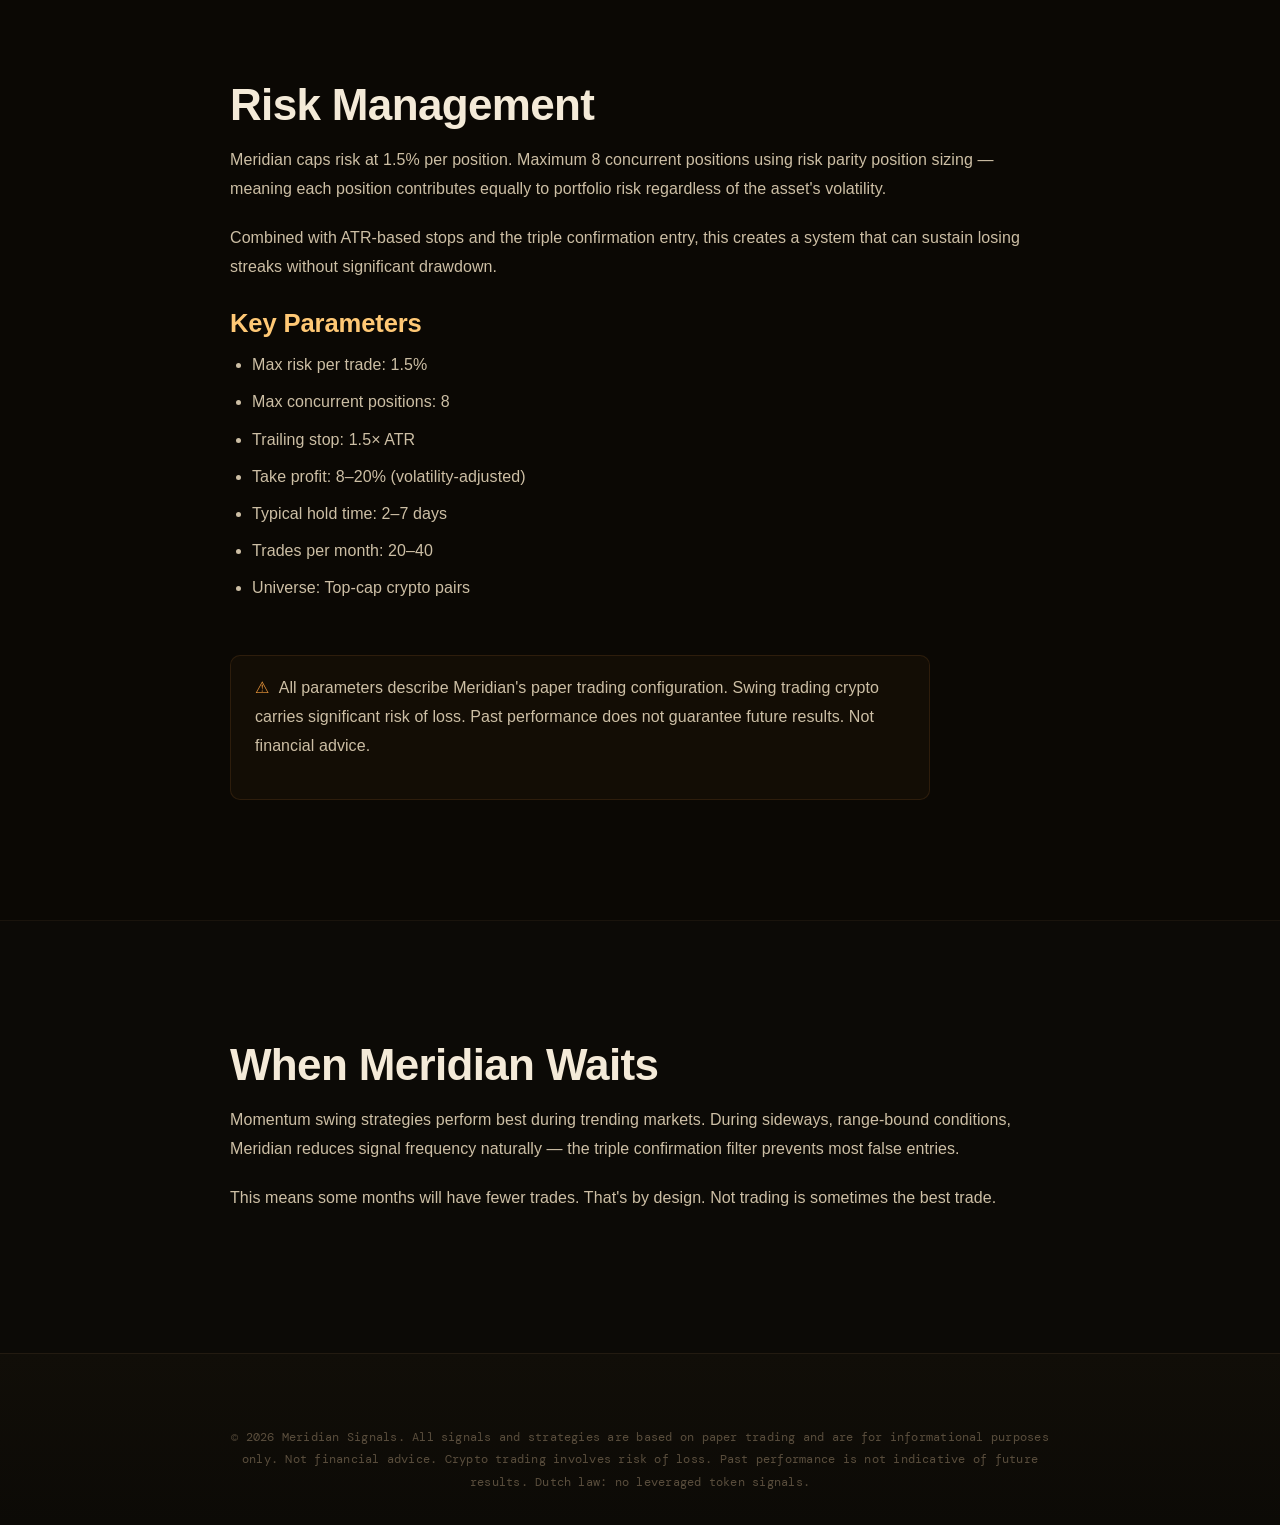
<file: pages/methodology.html>
<!DOCTYPE html>
<html lang="en">
<head>
  <meta charset="UTF-8">
  <meta name="viewport" content="width=device-width, initial-scale=1.0">
  <title>Methodology — Meridian</title>
  <meta name="description" content="Meridian's triple confirmation swing entry: EMA pullback, MACD histogram, and trend bias alignment on daily crypto timeframes.">
  <link rel="icon" type="image/svg+xml" href="../images/favicon.svg">
  <link rel="alternate icon" type="image/png" href="../images/favicon.png">
  <link rel="apple-touch-icon" href="../images/favicon.png">
  <link rel="preconnect" href="https://fonts.googleapis.com">
  <link rel="preconnect" href="https://fonts.gstatic.com" crossorigin>
  <link rel="preconnect" href="https://api.fontshare.com">
  <link href="https://api.fontshare.com/v2/css?f[]=satoshi@300,300i,400,400i,500,700,900&display=swap" rel="stylesheet">
  <link href="https://fonts.googleapis.com/css2?family=DM+Mono:wght@400;500&display=swap" rel="stylesheet">
  <link rel="stylesheet" href="../css/style.css">
</head>
<body>

  <!-- Navigation -->
  <nav class="nav">
    <div class="nav__inner">
      <a href="../index.html" class="nav__logo">
        <svg class="logo-tile" viewBox="0 0 200 200" fill="none" xmlns="http://www.w3.org/2000/svg" aria-hidden="true">
          <defs>
            <linearGradient id="meridianGradNav" x1="0%" y1="0%" x2="100%" y2="100%">
              <stop offset="0%" stop-color="#e8943a"/>
              <stop offset="100%" stop-color="#8a5a1a"/>
            </linearGradient>
          </defs>
          <rect width="200" height="200" rx="44" fill="url(#meridianGradNav)"/>
          <g transform="translate(100,100) scale(5.55) translate(-18,-18)">
            <circle cx="18" cy="18" r="12" fill="none" stroke="#0c0a06" stroke-width="2"/>
            <path d="M18 6v24M6 18h24" stroke="#0c0a06" stroke-width="1.5"/>
            <circle cx="18" cy="18" r="4" fill="#0c0a06"/>
          </g>
        </svg>
        Meridian
      </a>
      <ul class="nav__links">
        <li><a href="../index.html">Home</a></li>
        <li><a href="methodology.html">Methodology</a></li>
        <li><a href="track-record.html">Track Record</a></li>
        <li><a href="products.html">Products</a></li>
        <li><a href="indicators.html">Indicators</a></li>
        <li><a href="products.html" class="nav__cta">View Products</a></li>
      </ul>
      <button class="nav__toggle" aria-label="Toggle menu">
        <span></span><span></span><span></span>
      </button>
    </div>
  </nav>

  <!-- Page Header -->
  <div class="page-header">
    <div class="container">
      <span class="eyebrow">The Method</span>
      <h1>Triple Confirmation Swing Entry</h1>
      <p>How Meridian finds, enters, and manages swing trades on daily crypto timeframes.</p>
    </div>
  </div>

  <!-- Philosophy -->
  <section class="section">
    <div class="container">
      <div class="content-block">
        <h2>The Philosophy</h2>
        <p>
          Scalping requires constant screen time. Long-term investing requires patience
          that most people simply don't have. Swing trading sits in the middle —
          and that's exactly where Meridian operates.
        </p>
        <p>
          Daily timeframes mean you check your positions once a day.
          Multi-day holds mean fees don't eat your returns.
          Trend confirmation means you're not fighting the market.
        </p>
        <p>
          It's the approach that professional systematic traders have used for decades —
          now accessible to anyone with a Cryptohopper account.
        </p>
      </div>
    </div>
  </section>

  <!-- The Three Steps -->
  <section class="section section--dark">
    <div class="container">
      <div class="section-header">
        <span class="eyebrow">Entry Rules</span>
        <h2>Three signals must align before Meridian acts.</h2>
      </div>
      <div class="steps">
        <div class="step">
          <div class="step__number">1</div>
          <div class="step__content">
            <h3>Trend Bias — EMA(5) / EMA(15)</h3>
            <p>
              EMA(5) must be above EMA(15) on the daily chart. Short-term momentum must be bullish. No exceptions.
              This filter keeps Meridian out of bearish or sideways markets where pullback entries fail most often.
            </p>
            <div class="step__detail">if EMA(5) &gt; EMA(15) → trend = bullish → proceed to step 2</div>
          </div>
        </div>
        <div class="step">
          <div class="step__number">2</div>
          <div class="step__content">
            <h3>Pullback Entry — EMA(21)</h3>
            <p>
              Price must pull back to and bounce from the EMA(21). We don't chase — we wait for the market
              to come to us. The EMA(21) is one of the most widely followed moving averages among professional
              swing traders, acting as dynamic support in trending markets.
            </p>
            <div class="step__detail">price touches EMA(21) + bounce confirmed → entry zone active</div>
          </div>
        </div>
        <div class="step">
          <div class="step__number">3</div>
          <div class="step__content">
            <h3>MACD Confirmation — Histogram Recovery</h3>
            <p>
              The MACD histogram must be recovering (turning positive). Momentum must be returning, not fading.
              This third confirmation prevents entering during prolonged pullbacks that turn into trend reversals.
            </p>
            <div class="step__detail">MACD histogram &gt; previous bar → momentum recovery confirmed → BUY</div>
          </div>
        </div>
        <div class="step step--result">
          <div class="step__number">&check;</div>
          <div class="step__content">
            <h3>All Three Align: Meridian Buys</h3>
            <p>When any one is absent: Meridian waits. Patience is a feature, not a bug.</p>
          </div>
        </div>
      </div>
    </div>
  </section>

  <!-- Exit Rules -->
  <section class="section">
    <div class="container">
      <div class="content-block">
        <h2>Exit Methodology</h2>
        <p>
          Entries get the attention, but exits determine profitability. Meridian uses a dual-exit system
          designed to protect capital while allowing winners to develop.
        </p>

        <h3>ATR-Based Trailing Stop</h3>
        <p>
          Every position is protected by a trailing stop set at 1.5&times; ATR (Average True Range).
          This dynamically adapts to market volatility — tighter stops in quiet markets, wider stops
          when volatility is elevated. The stop locks in gains as positions move in your favor.
        </p>

        <h3>Signal-Based Exit</h3>
        <p>
          Sell signals trigger on MACD bearish divergence or EMA breakdown (EMA(5) crossing below EMA(15)).
          When the trend bias flips, Meridian exits regardless of profit level.
        </p>

        <h3>Take Profit Targets</h3>
        <p>
          Take profit is set at 8–20% depending on current market volatility (measured by ATR).
          Higher volatility = wider targets. Lower volatility = tighter, more conservative exits.
        </p>
      </div>
    </div>
  </section>

  <!-- Risk Management -->
  <section class="section section--dark">
    <div class="container">
      <div class="content-block">
        <h2>Risk Management</h2>
        <p>
          Meridian caps risk at 1.5% per position. Maximum 8 concurrent positions using risk parity
          position sizing — meaning each position contributes equally to portfolio risk regardless
          of the asset's volatility.
        </p>
        <p>
          Combined with ATR-based stops and the triple confirmation entry, this creates a system
          that can sustain losing streaks without significant drawdown.
        </p>

        <h3>Key Parameters</h3>
        <ul>
          <li>Max risk per trade: 1.5%</li>
          <li>Max concurrent positions: 8</li>
          <li>Trailing stop: 1.5&times; ATR</li>
          <li>Take profit: 8–20% (volatility-adjusted)</li>
          <li>Typical hold time: 2–7 days</li>
          <li>Trades per month: 20–40</li>
          <li>Universe: Top-cap crypto pairs</li>
        </ul>

        <div class="disclaimer-block" style="margin-top: 32px;">
          <p>
            <span class="disclaimer-icon">&#9888;</span>
            All parameters describe Meridian's paper trading configuration. Swing trading crypto carries
            significant risk of loss. Past performance does not guarantee future results. Not financial advice.
          </p>
        </div>
      </div>
    </div>
  </section>

  <!-- Sideways Markets -->
  <section class="section">
    <div class="container">
      <div class="content-block">
        <h2>When Meridian Waits</h2>
        <p>
          Momentum swing strategies perform best during trending markets. During sideways,
          range-bound conditions, Meridian reduces signal frequency naturally — the triple
          confirmation filter prevents most false entries.
        </p>
        <p>
          This means some months will have fewer trades. That's by design. Not trading is
          sometimes the best trade.
        </p>
      </div>
    </div>
  </section>

  <!-- Footer -->
  <footer class="footer">
    <div class="container">
      <div class="footer__bottom" style="border-top: none; padding-top: 0;">
        <p class="footer__legal">
          &copy; 2026 Meridian Signals. All signals and strategies are based on paper trading
          and are for informational purposes only. Not financial advice. Crypto trading
          involves risk of loss. Past performance is not indicative of future results.
          Dutch law: no leveraged token signals.
        </p>
      </div>
    </div>
  </footer>

  <!-- Disclaimer Modal -->
  <div class="modal-overlay" id="disclaimerModal">
    <div class="modal">
      <div class="modal__icon">&#9888;</div>
      <h2>Important Notice</h2>
      <p>
        This website provides information about Meridian's paper trading activities
        on Cryptohopper. All results shown are from paper trading — no real capital
        is involved.<br><br>
        Nothing on this website constitutes financial advice. Cryptocurrency trading
        involves substantial risk. You may lose all invested capital. Past performance
        does not guarantee future results.<br><br>
        By continuing to use this site, you acknowledge that you have read and
        understood this disclaimer.
      </p>
      <button class="btn btn--primary" id="acceptDisclaimer">I Understand — Continue</button>
    </div>
  </div>

  <div class="cookie-banner" id="cookieBanner">
    <p>We use analytics cookies to improve your experience. We do not sell your data.</p>
    <div class="cookie-banner__actions">
      <button class="btn btn--primary btn--small" id="acceptCookies">Accept</button>
      <button class="btn btn--secondary btn--small" id="manageCookies">Manage Preferences</button>
    </div>
  </div>

  <script src="../js/main.js"></script>
</body>
</html>
</file>
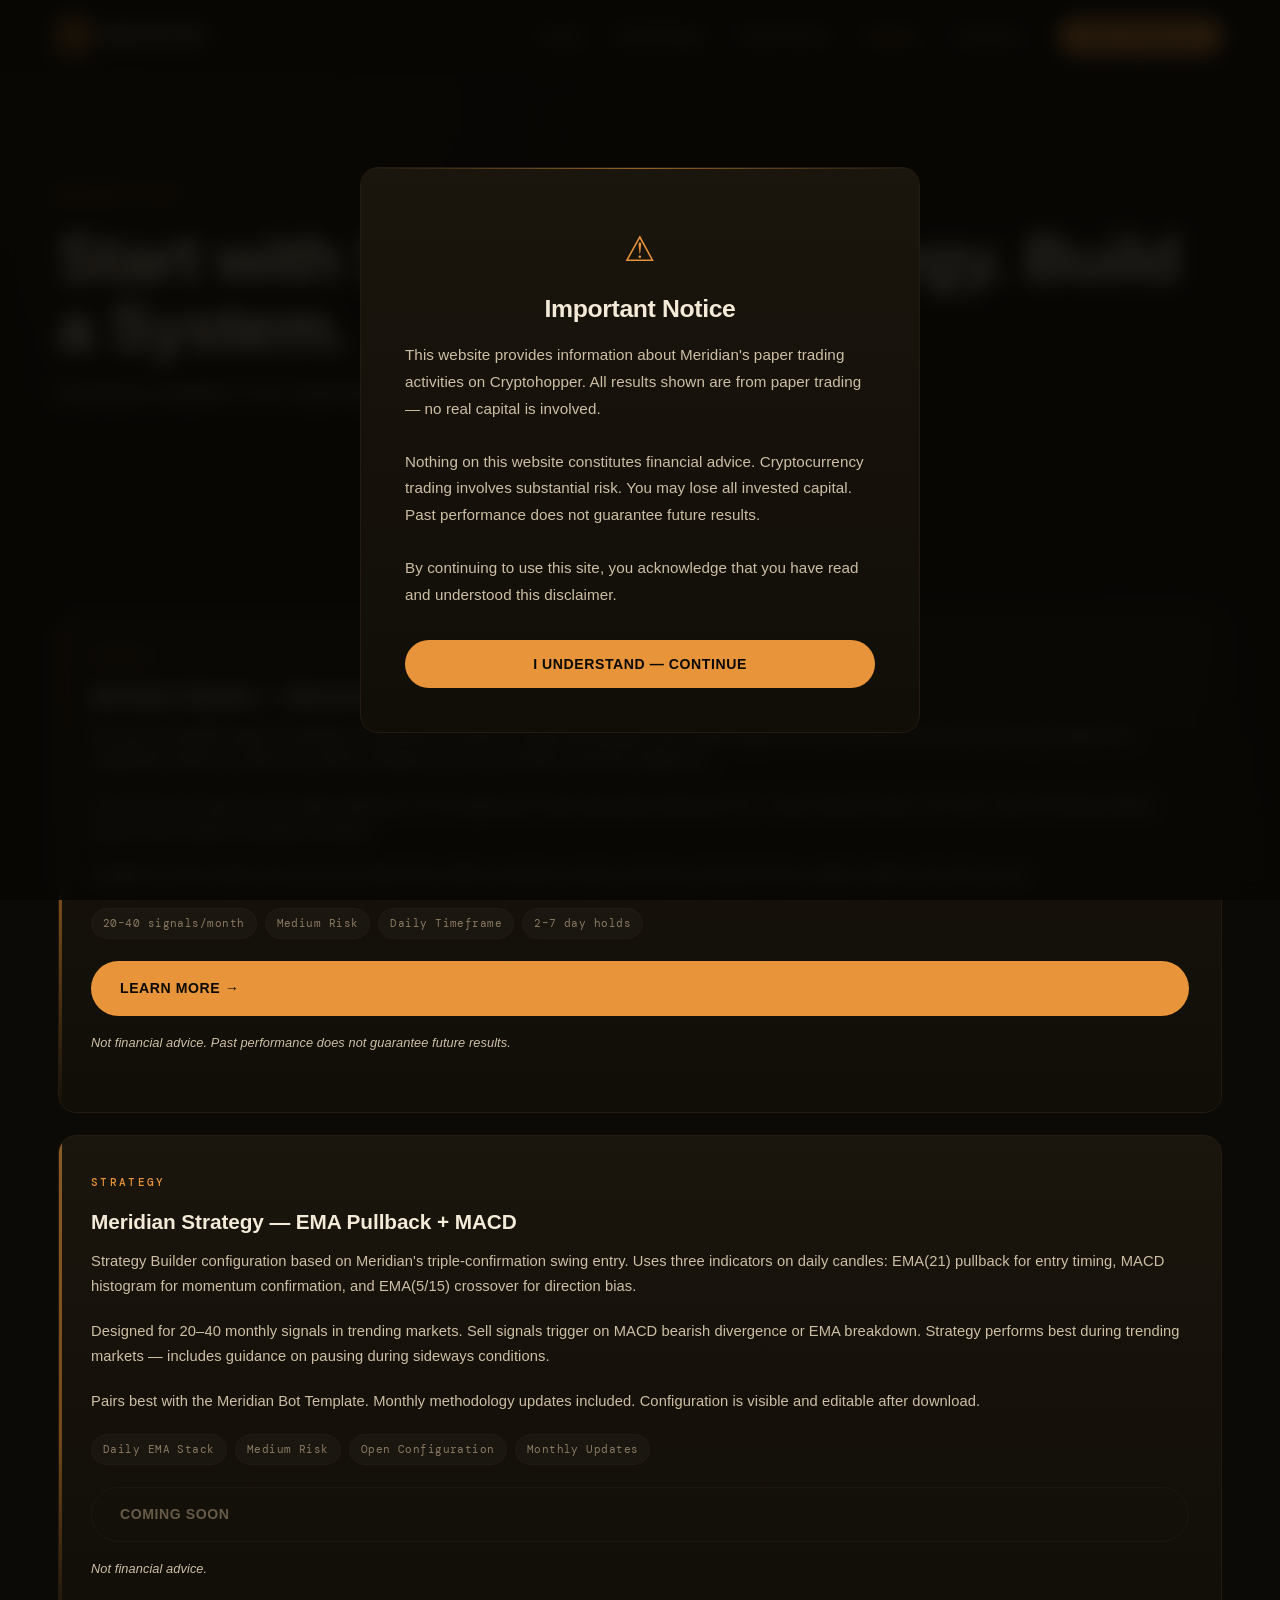
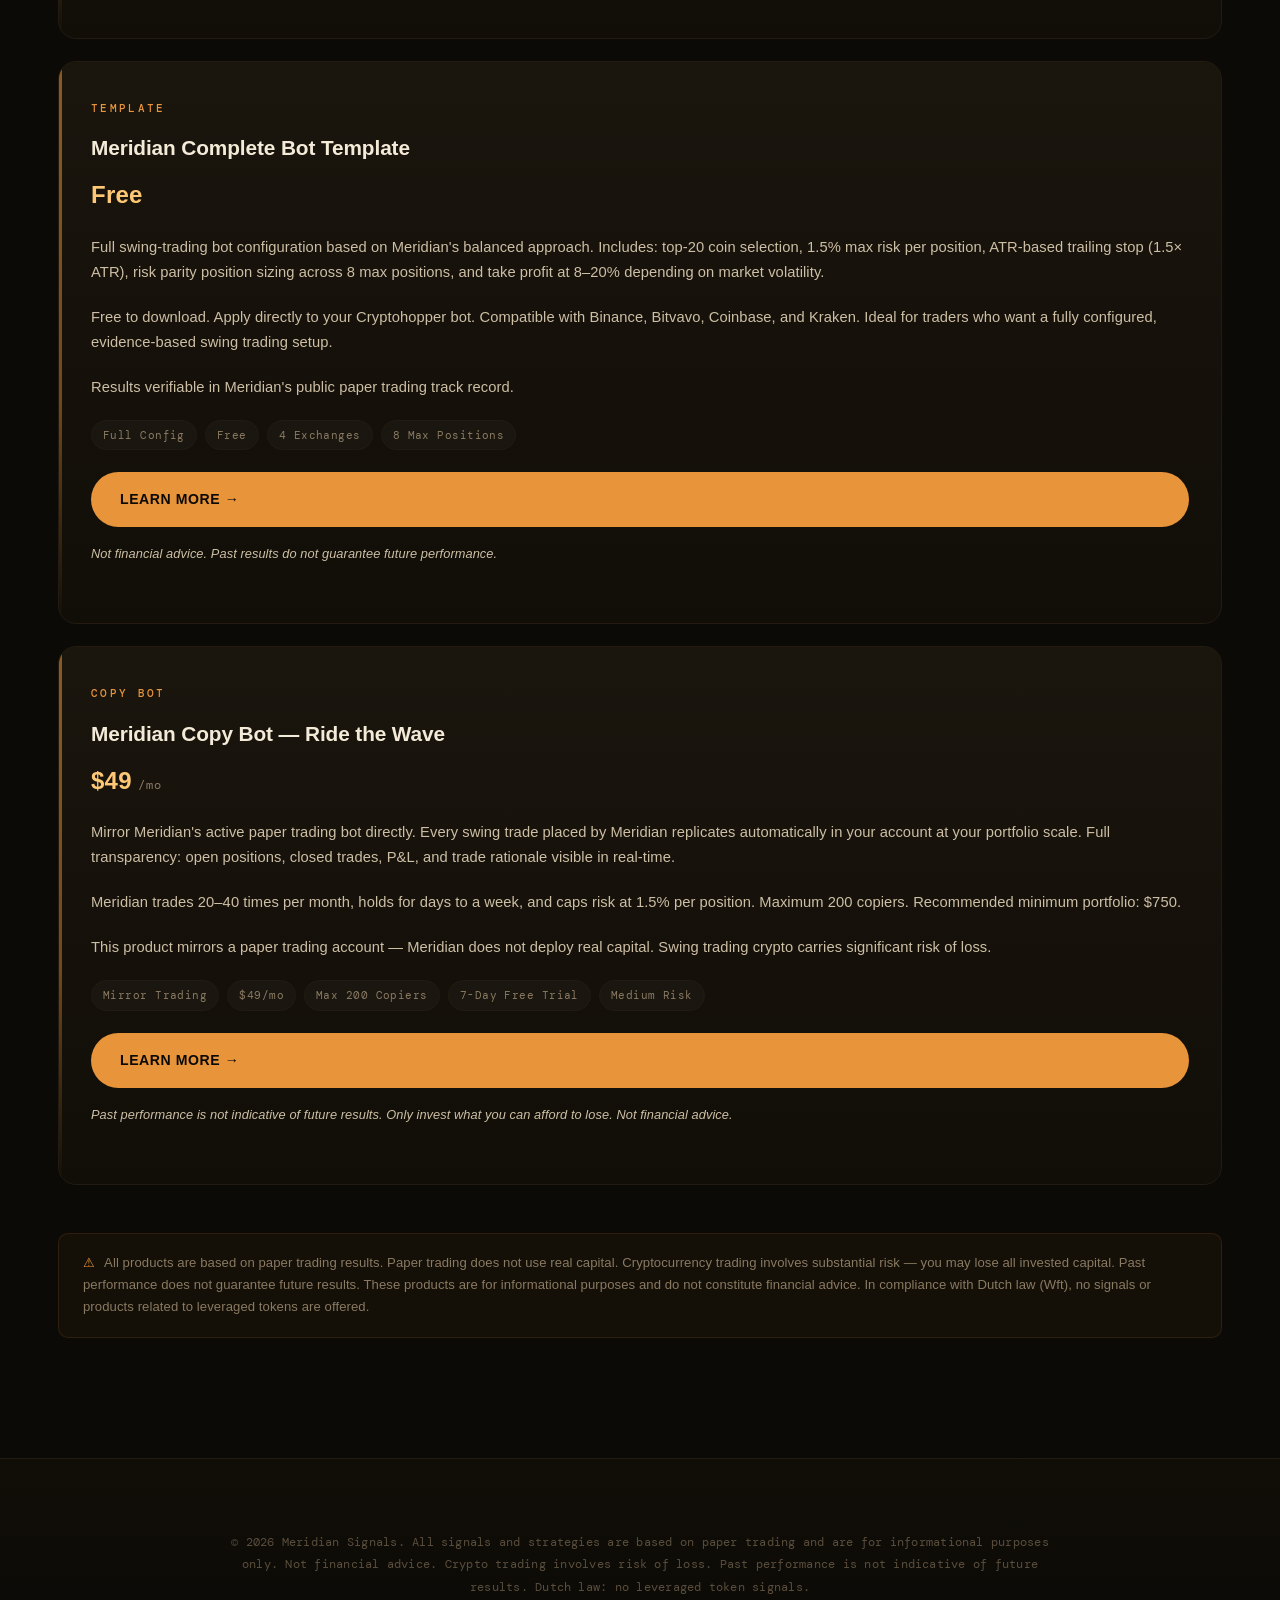
<file: pages/products.html>
<!DOCTYPE html>
<html lang="en">
<head>
  <meta charset="UTF-8">
  <meta name="viewport" content="width=device-width, initial-scale=1.0">
  <title>Products — Meridian</title>
  <meta name="description" content="Meridian's Cryptohopper marketplace products: signals, strategy, bot template, and copy bot.">
  <link rel="icon" type="image/svg+xml" href="../images/favicon.svg">
  <link rel="alternate icon" type="image/png" href="../images/favicon.png">
  <link rel="apple-touch-icon" href="../images/favicon.png">
  <link rel="preconnect" href="https://fonts.googleapis.com">
  <link rel="preconnect" href="https://fonts.gstatic.com" crossorigin>
  <link rel="preconnect" href="https://api.fontshare.com">
  <link href="https://api.fontshare.com/v2/css?f[]=satoshi@300,300i,400,400i,500,700,900&display=swap" rel="stylesheet">
  <link href="https://fonts.googleapis.com/css2?family=DM+Mono:wght@400;500&display=swap" rel="stylesheet">
  <link rel="stylesheet" href="../css/style.css">
</head>
<body>

  <!-- Navigation -->
  <nav class="nav">
    <div class="nav__inner">
      <a href="../index.html" class="nav__logo">
        <svg class="logo-tile" viewBox="0 0 200 200" fill="none" xmlns="http://www.w3.org/2000/svg" aria-hidden="true">
          <defs>
            <linearGradient id="meridianGradNav" x1="0%" y1="0%" x2="100%" y2="100%">
              <stop offset="0%" stop-color="#e8943a"/>
              <stop offset="100%" stop-color="#8a5a1a"/>
            </linearGradient>
          </defs>
          <rect width="200" height="200" rx="44" fill="url(#meridianGradNav)"/>
          <g transform="translate(100,100) scale(5.55) translate(-18,-18)">
            <circle cx="18" cy="18" r="12" fill="none" stroke="#0c0a06" stroke-width="2"/>
            <path d="M18 6v24M6 18h24" stroke="#0c0a06" stroke-width="1.5"/>
            <circle cx="18" cy="18" r="4" fill="#0c0a06"/>
          </g>
        </svg>
        Meridian
      </a>
      <ul class="nav__links">
        <li><a href="../index.html">Home</a></li>
        <li><a href="methodology.html">Methodology</a></li>
        <li><a href="track-record.html">Track Record</a></li>
        <li><a href="products.html">Products</a></li>
        <li><a href="indicators.html">Indicators</a></li>
        <li><a href="products.html" class="nav__cta">View Products</a></li>
      </ul>
      <button class="nav__toggle" aria-label="Toggle menu">
        <span></span><span></span><span></span>
      </button>
    </div>
  </nav>

  <!-- Page Header -->
  <div class="page-header">
    <div class="container">
      <span class="eyebrow">Marketplace</span>
      <h1>Start with Signals. Add Strategy. Build a System.</h1>
      <p>All products available on the Cryptohopper marketplace.</p>
    </div>
  </div>

  <!-- Products -->
  <section class="section" id="signals">
    <div class="container">
      <div class="products-grid" style="grid-template-columns: 1fr;">

        <!-- Signals -->
        <div class="product-card">
          <span class="product-card__type">Signals</span>
          <h3>Meridian Signals — Momentum Swing</h3>
          <p>
            Buy and sell signals based on Meridian's systematic momentum-swing methodology.
            Each signal triggers when price pulls back to a key moving average in an established
            uptrend, confirmed by MACD histogram recovery and EMA momentum alignment.
          </p>
          <p>
            Covers top-cap crypto pairs on daily timeframes. 20–40 signals per month with
            typical hold times of 2–7 days. Risk per trade: 1.5% max. Uses ATR-based trailing
            stops to lock in gains as positions develop.
          </p>
          <p>
            Suitable for active traders who can act on daily alerts without requiring constant
            monitoring. All signal history publicly visible in the track record.
          </p>
          <div class="product-card__meta">
            <span class="product-card__tag">20–40 signals/month</span>
            <span class="product-card__tag">Medium Risk</span>
            <span class="product-card__tag">Daily Timeframe</span>
            <span class="product-card__tag">2–7 day holds</span>
          </div>
          <a href="https://www.cryptohopper.com/signaller?signaller_id=743" target="_blank" rel="noopener" class="btn btn--primary">Learn More &rarr;</a>
          <p class="text-dim" style="font-size: 0.8rem; font-style: italic; margin-top: 16px;">Not financial advice. Past performance does not guarantee future results.</p>
        </div>

        <!-- Strategy -->
        <div class="product-card" id="strategy">
          <span class="product-card__type">Strategy</span>
          <h3>Meridian Strategy — EMA Pullback + MACD</h3>
          <p>
            Strategy Builder configuration based on Meridian's triple-confirmation swing entry.
            Uses three indicators on daily candles: EMA(21) pullback for entry timing, MACD
            histogram for momentum confirmation, and EMA(5/15) crossover for direction bias.
          </p>
          <p>
            Designed for 20–40 monthly signals in trending markets. Sell signals trigger on
            MACD bearish divergence or EMA breakdown. Strategy performs best during trending
            markets — includes guidance on pausing during sideways conditions.
          </p>
          <p>
            Pairs best with the Meridian Bot Template. Monthly methodology updates included.
            Configuration is visible and editable after download.
          </p>
          <div class="product-card__meta">
            <span class="product-card__tag">Daily EMA Stack</span>
            <span class="product-card__tag">Medium Risk</span>
            <span class="product-card__tag">Open Configuration</span>
            <span class="product-card__tag">Monthly Updates</span>
          </div>
          <span class="btn btn--secondary btn--disabled">Coming Soon</span>
          <p class="text-dim" style="font-size: 0.8rem; font-style: italic; margin-top: 16px;">Not financial advice.</p>
        </div>

        <!-- Template -->
        <div class="product-card" id="template">
          <span class="product-card__type">Template</span>
          <h3>Meridian Complete Bot Template</h3>
          <div class="product-card__price">Free</div>
          <p>
            Full swing-trading bot configuration based on Meridian's balanced approach.
            Includes: top-20 coin selection, 1.5% max risk per position, ATR-based trailing
            stop (1.5&times; ATR), risk parity position sizing across 8 max positions, and take
            profit at 8–20% depending on market volatility.
          </p>
          <p>
            Free to download. Apply directly to your Cryptohopper bot. Compatible with Binance,
            Bitvavo, Coinbase, and Kraken. Ideal for traders who want a fully configured,
            evidence-based swing trading setup.
          </p>
          <p>
            Results verifiable in Meridian's public paper trading track record.
          </p>
          <div class="product-card__meta">
            <span class="product-card__tag">Full Config</span>
            <span class="product-card__tag">Free</span>
            <span class="product-card__tag">4 Exchanges</span>
            <span class="product-card__tag">8 Max Positions</span>
          </div>
          <a href="https://www.cryptohopper.com/marketplace/search?q=Meridian&category%5B%5D=templates" target="_blank" rel="noopener" class="btn btn--primary">Learn More &rarr;</a>
          <p class="text-dim" style="font-size: 0.8rem; font-style: italic; margin-top: 16px;">Not financial advice. Past results do not guarantee future performance.</p>
        </div>

        <!-- Copy Bot -->
        <div class="product-card" id="copybot">
          <span class="product-card__type">Copy Bot</span>
          <h3>Meridian Copy Bot — Ride the Wave</h3>
          <div class="product-card__price">$49<span>/mo</span></div>
          <p>
            Mirror Meridian's active paper trading bot directly. Every swing trade placed
            by Meridian replicates automatically in your account at your portfolio scale. Full
            transparency: open positions, closed trades, P&amp;L, and trade rationale visible in
            real-time.
          </p>
          <p>
            Meridian trades 20–40 times per month, holds for days to a week, and caps risk at
            1.5% per position. Maximum 200 copiers. Recommended minimum portfolio: $750.
          </p>
          <p>
            This product mirrors a paper trading account — Meridian does not deploy real
            capital. Swing trading crypto carries significant risk of loss.
          </p>
          <div class="product-card__meta">
            <span class="product-card__tag">Mirror Trading</span>
            <span class="product-card__tag">$49/mo</span>
            <span class="product-card__tag">Max 200 Copiers</span>
            <span class="product-card__tag">7-Day Free Trial</span>
            <span class="product-card__tag">Medium Risk</span>
          </div>
          <a href="https://www.cryptohopper.com/marketplace/search?q=Meridian&category%5B%5D=copytrading" target="_blank" rel="noopener" class="btn btn--primary">Learn More &rarr;</a>
          <p class="text-dim" style="font-size: 0.8rem; font-style: italic; margin-top: 16px;">
            Past performance is not indicative of future results. Only invest what you can afford to lose. Not financial advice.
          </p>
        </div>
      </div>

      <div class="disclaimer-block" style="margin-top: 48px; max-width: 100%;">
        <p>
          <span class="disclaimer-icon">&#9888;</span>
          All products are based on paper trading results. Paper trading does not use real capital.
          Cryptocurrency trading involves substantial risk — you may lose all invested capital.
          Past performance does not guarantee future results. These products are for informational
          purposes and do not constitute financial advice. In compliance with Dutch law (Wft),
          no signals or products related to leveraged tokens are offered.
        </p>
      </div>
    </div>
  </section>

  <!-- Footer -->
  <footer class="footer">
    <div class="container">
      <div class="footer__bottom" style="border-top: none; padding-top: 0;">
        <p class="footer__legal">
          &copy; 2026 Meridian Signals. All signals and strategies are based on paper trading
          and are for informational purposes only. Not financial advice. Crypto trading
          involves risk of loss. Past performance is not indicative of future results.
          Dutch law: no leveraged token signals.
        </p>
      </div>
    </div>
  </footer>

  <!-- Disclaimer Modal -->
  <div class="modal-overlay" id="disclaimerModal">
    <div class="modal">
      <div class="modal__icon">&#9888;</div>
      <h2>Important Notice</h2>
      <p>
        This website provides information about Meridian's paper trading activities
        on Cryptohopper. All results shown are from paper trading — no real capital
        is involved.<br><br>
        Nothing on this website constitutes financial advice. Cryptocurrency trading
        involves substantial risk. You may lose all invested capital. Past performance
        does not guarantee future results.<br><br>
        By continuing to use this site, you acknowledge that you have read and
        understood this disclaimer.
      </p>
      <button class="btn btn--primary" id="acceptDisclaimer">I Understand — Continue</button>
    </div>
  </div>

  <div class="cookie-banner" id="cookieBanner">
    <p>We use analytics cookies to improve your experience. We do not sell your data.</p>
    <div class="cookie-banner__actions">
      <button class="btn btn--primary btn--small" id="acceptCookies">Accept</button>
      <button class="btn btn--secondary btn--small" id="manageCookies">Manage Preferences</button>
    </div>
  </div>

  <script src="../js/main.js"></script>
</body>
</html>
</file>
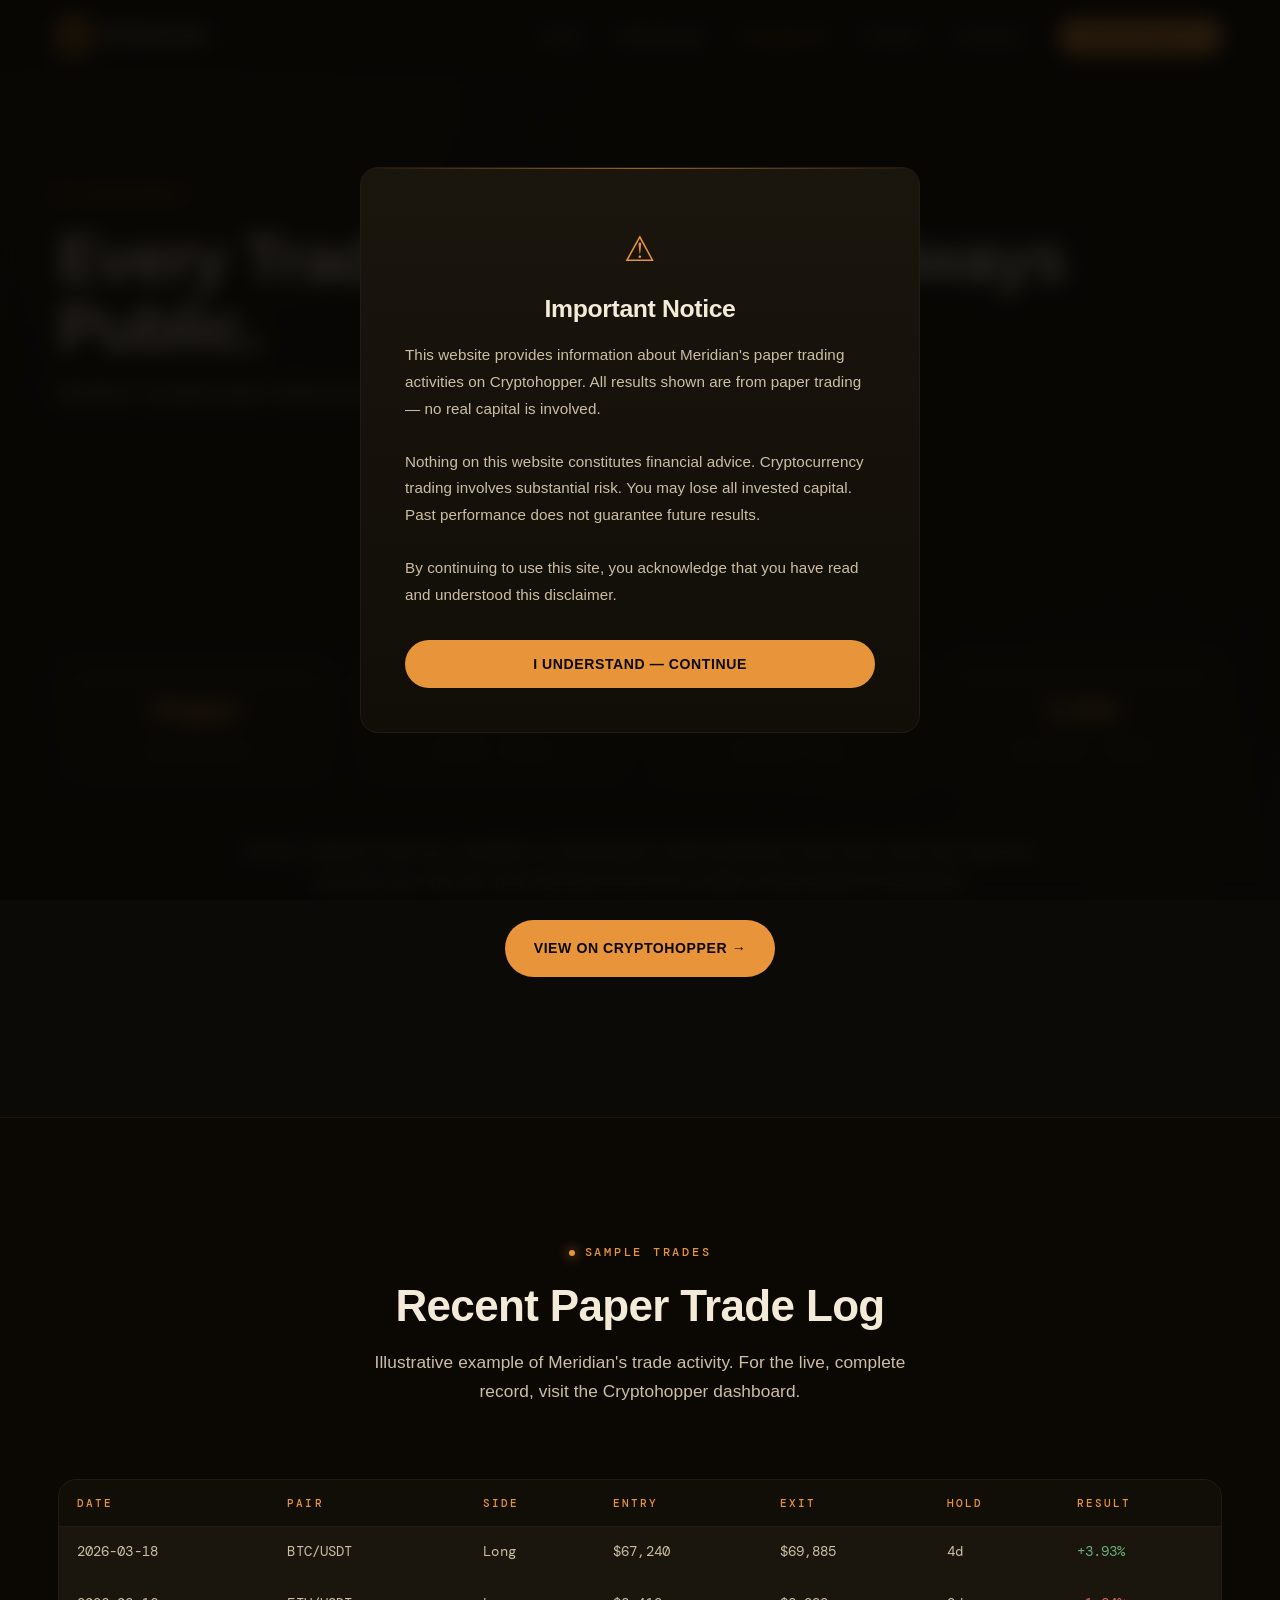
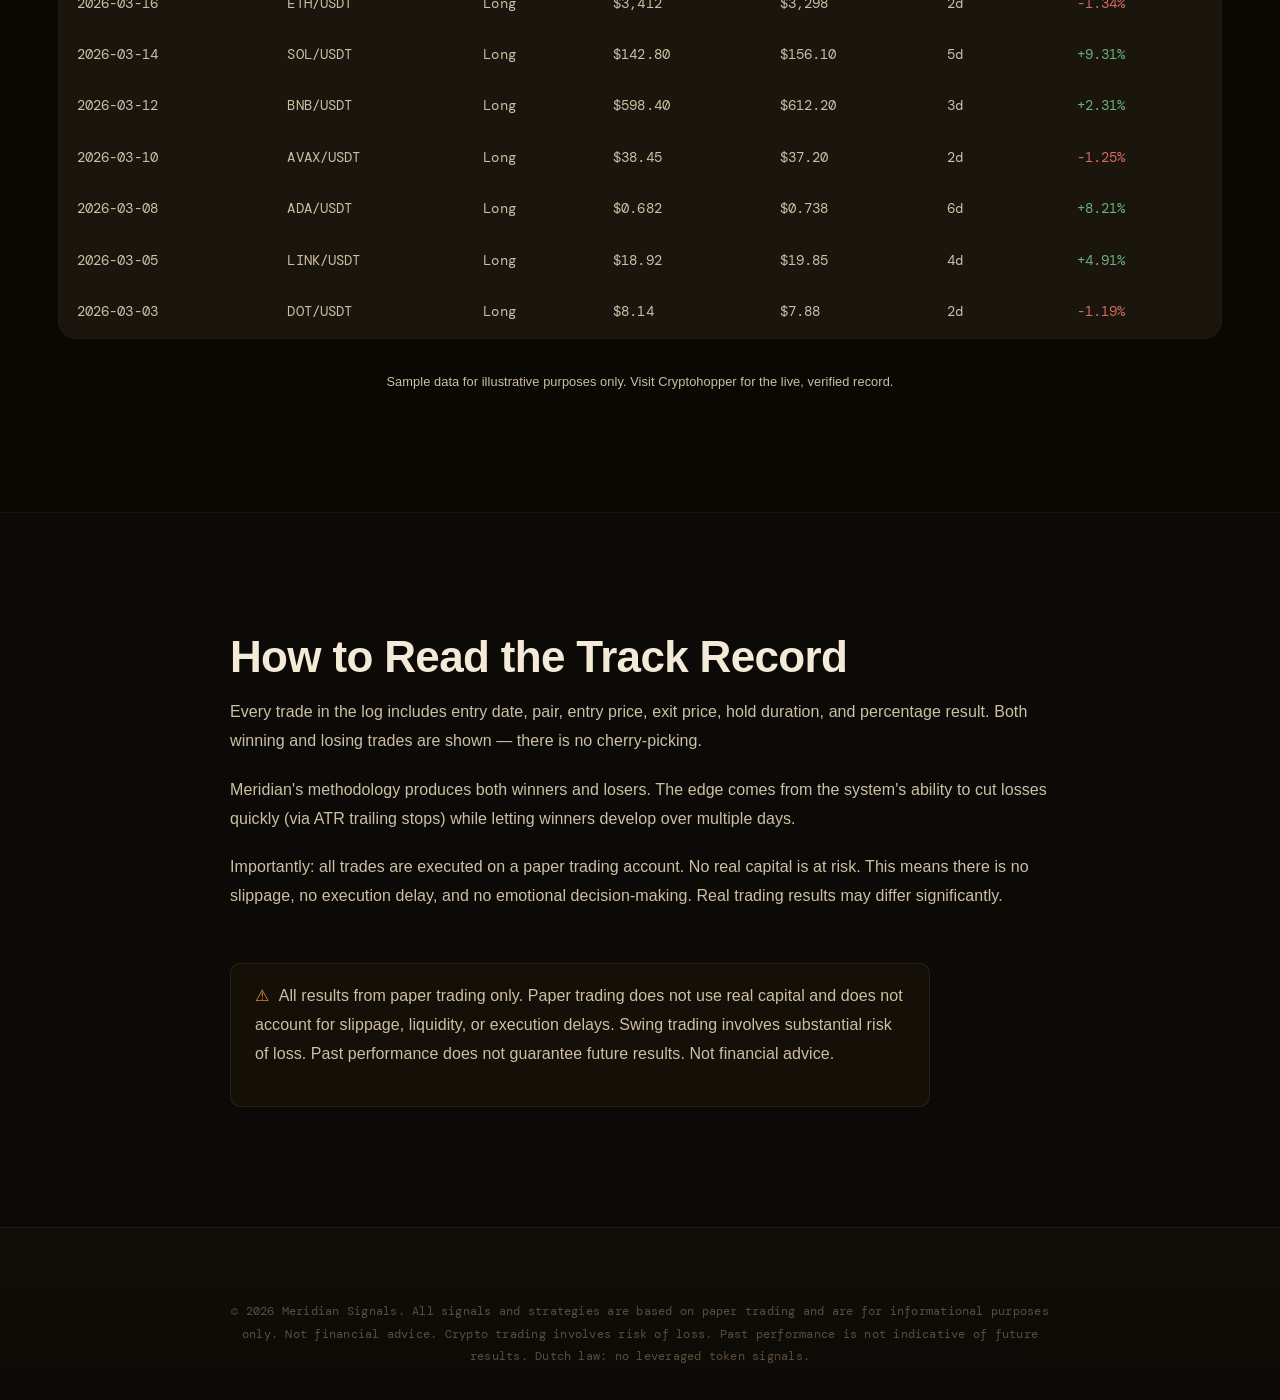
<file: pages/track-record.html>
<!DOCTYPE html>
<html lang="en">
<head>
  <meta charset="UTF-8">
  <meta name="viewport" content="width=device-width, initial-scale=1.0">
  <title>Track Record — Meridian</title>
  <meta name="description" content="Meridian's complete paper trading track record. Every trade, every result, always public.">
  <link rel="icon" type="image/svg+xml" href="../images/favicon.svg">
  <link rel="alternate icon" type="image/png" href="../images/favicon.png">
  <link rel="apple-touch-icon" href="../images/favicon.png">
  <link rel="preconnect" href="https://fonts.googleapis.com">
  <link rel="preconnect" href="https://fonts.gstatic.com" crossorigin>
  <link rel="preconnect" href="https://api.fontshare.com">
  <link href="https://api.fontshare.com/v2/css?f[]=satoshi@300,300i,400,400i,500,700,900&display=swap" rel="stylesheet">
  <link href="https://fonts.googleapis.com/css2?family=DM+Mono:wght@400;500&display=swap" rel="stylesheet">
  <link rel="stylesheet" href="../css/style.css">
</head>
<body>

  <!-- Navigation -->
  <nav class="nav">
    <div class="nav__inner">
      <a href="../index.html" class="nav__logo">
        <svg class="logo-tile" viewBox="0 0 200 200" fill="none" xmlns="http://www.w3.org/2000/svg" aria-hidden="true">
          <defs>
            <linearGradient id="meridianGradNav" x1="0%" y1="0%" x2="100%" y2="100%">
              <stop offset="0%" stop-color="#e8943a"/>
              <stop offset="100%" stop-color="#8a5a1a"/>
            </linearGradient>
          </defs>
          <rect width="200" height="200" rx="44" fill="url(#meridianGradNav)"/>
          <g transform="translate(100,100) scale(5.55) translate(-18,-18)">
            <circle cx="18" cy="18" r="12" fill="none" stroke="#0c0a06" stroke-width="2"/>
            <path d="M18 6v24M6 18h24" stroke="#0c0a06" stroke-width="1.5"/>
            <circle cx="18" cy="18" r="4" fill="#0c0a06"/>
          </g>
        </svg>
        Meridian
      </a>
      <ul class="nav__links">
        <li><a href="../index.html">Home</a></li>
        <li><a href="methodology.html">Methodology</a></li>
        <li><a href="track-record.html">Track Record</a></li>
        <li><a href="products.html">Products</a></li>
        <li><a href="indicators.html">Indicators</a></li>
        <li><a href="products.html" class="nav__cta">View Products</a></li>
      </ul>
      <button class="nav__toggle" aria-label="Toggle menu">
        <span></span><span></span><span></span>
      </button>
    </div>
  </nav>

  <!-- Page Header -->
  <div class="page-header">
    <div class="container">
      <span class="eyebrow">Transparency</span>
      <h1>Every Trade. Every Result. Always Public.</h1>
      <p>Meridian's complete paper trading history — not a curated selection.</p>
    </div>
  </div>

  <!-- Stats Overview -->
  <section class="section">
    <div class="container">
      <div class="track-record__stats">
        <div class="stat-card">
          <div class="stat-card__value">Paper</div>
          <div class="stat-card__label">Trading Mode</div>
        </div>
        <div class="stat-card">
          <div class="stat-card__value">20–40</div>
          <div class="stat-card__label">Trades / Month</div>
        </div>
        <div class="stat-card">
          <div class="stat-card__value">2–7d</div>
          <div class="stat-card__label">Avg Hold Time</div>
        </div>
        <div class="stat-card">
          <div class="stat-card__value">1.5%</div>
          <div class="stat-card__label">Max Risk / Trade</div>
        </div>
      </div>

      <div class="content-block" style="text-align: center; margin-top: 48px;">
        <p>
          The full, unfiltered trade log is available on Cryptohopper's public dashboard.
          Every entry, every exit, every win, and every loss. We don't hide anything because
          the numbers should speak for themselves.
        </p>
        <p style="margin-top: 24px;">
          <a href="#" class="btn btn--primary">View on Cryptohopper &rarr;</a>
        </p>
      </div>
    </div>
  </section>

  <!-- Sample Trade Log -->
  <section class="section section--dark">
    <div class="container">
      <div class="section-header">
        <span class="eyebrow">Sample Trades</span>
        <h2>Recent Paper Trade Log</h2>
        <p>Illustrative example of Meridian's trade activity. For the live, complete record, visit the Cryptohopper dashboard.</p>
      </div>

      <div class="trade-table-wrapper">
        <table class="trade-table">
          <thead>
            <tr>
              <th>Date</th>
              <th>Pair</th>
              <th>Side</th>
              <th>Entry</th>
              <th>Exit</th>
              <th>Hold</th>
              <th>Result</th>
            </tr>
          </thead>
          <tbody>
            <tr>
              <td>2026-03-18</td>
              <td>BTC/USDT</td>
              <td>Long</td>
              <td>$67,240</td>
              <td>$69,885</td>
              <td>4d</td>
              <td class="trade-positive">+3.93%</td>
            </tr>
            <tr>
              <td>2026-03-16</td>
              <td>ETH/USDT</td>
              <td>Long</td>
              <td>$3,412</td>
              <td>$3,298</td>
              <td>2d</td>
              <td class="trade-negative">-1.34%</td>
            </tr>
            <tr>
              <td>2026-03-14</td>
              <td>SOL/USDT</td>
              <td>Long</td>
              <td>$142.80</td>
              <td>$156.10</td>
              <td>5d</td>
              <td class="trade-positive">+9.31%</td>
            </tr>
            <tr>
              <td>2026-03-12</td>
              <td>BNB/USDT</td>
              <td>Long</td>
              <td>$598.40</td>
              <td>$612.20</td>
              <td>3d</td>
              <td class="trade-positive">+2.31%</td>
            </tr>
            <tr>
              <td>2026-03-10</td>
              <td>AVAX/USDT</td>
              <td>Long</td>
              <td>$38.45</td>
              <td>$37.20</td>
              <td>2d</td>
              <td class="trade-negative">-1.25%</td>
            </tr>
            <tr>
              <td>2026-03-08</td>
              <td>ADA/USDT</td>
              <td>Long</td>
              <td>$0.682</td>
              <td>$0.738</td>
              <td>6d</td>
              <td class="trade-positive">+8.21%</td>
            </tr>
            <tr>
              <td>2026-03-05</td>
              <td>LINK/USDT</td>
              <td>Long</td>
              <td>$18.92</td>
              <td>$19.85</td>
              <td>4d</td>
              <td class="trade-positive">+4.91%</td>
            </tr>
            <tr>
              <td>2026-03-03</td>
              <td>DOT/USDT</td>
              <td>Long</td>
              <td>$8.14</td>
              <td>$7.88</td>
              <td>2d</td>
              <td class="trade-negative">-1.19%</td>
            </tr>
          </tbody>
        </table>
      </div>

      <div style="text-align: center; margin-top: 16px;">
        <p class="text-dim font-mono" style="font-size: 0.8rem;">
          Sample data for illustrative purposes only. Visit Cryptohopper for the live, verified record.
        </p>
      </div>
    </div>
  </section>

  <!-- How to Read -->
  <section class="section">
    <div class="container">
      <div class="content-block">
        <h2>How to Read the Track Record</h2>
        <p>
          Every trade in the log includes entry date, pair, entry price, exit price, hold duration,
          and percentage result. Both winning and losing trades are shown — there is no cherry-picking.
        </p>
        <p>
          Meridian's methodology produces both winners and losers. The edge comes from the system's
          ability to cut losses quickly (via ATR trailing stops) while letting winners develop over
          multiple days.
        </p>
        <p>
          Importantly: all trades are executed on a paper trading account. No real capital is at risk.
          This means there is no slippage, no execution delay, and no emotional decision-making.
          Real trading results may differ significantly.
        </p>

        <div class="disclaimer-block" style="margin-top: 32px;">
          <p>
            <span class="disclaimer-icon">&#9888;</span>
            All results from paper trading only. Paper trading does not use real capital and does not
            account for slippage, liquidity, or execution delays. Swing trading involves substantial
            risk of loss. Past performance does not guarantee future results. Not financial advice.
          </p>
        </div>
      </div>
    </div>
  </section>

  <!-- Footer -->
  <footer class="footer">
    <div class="container">
      <div class="footer__bottom" style="border-top: none; padding-top: 0;">
        <p class="footer__legal">
          &copy; 2026 Meridian Signals. All signals and strategies are based on paper trading
          and are for informational purposes only. Not financial advice. Crypto trading
          involves risk of loss. Past performance is not indicative of future results.
          Dutch law: no leveraged token signals.
        </p>
      </div>
    </div>
  </footer>

  <!-- Disclaimer Modal -->
  <div class="modal-overlay" id="disclaimerModal">
    <div class="modal">
      <div class="modal__icon">&#9888;</div>
      <h2>Important Notice</h2>
      <p>
        This website provides information about Meridian's paper trading activities
        on Cryptohopper. All results shown are from paper trading — no real capital
        is involved.<br><br>
        Nothing on this website constitutes financial advice. Cryptocurrency trading
        involves substantial risk. You may lose all invested capital. Past performance
        does not guarantee future results.<br><br>
        By continuing to use this site, you acknowledge that you have read and
        understood this disclaimer.
      </p>
      <button class="btn btn--primary" id="acceptDisclaimer">I Understand — Continue</button>
    </div>
  </div>

  <div class="cookie-banner" id="cookieBanner">
    <p>We use analytics cookies to improve your experience. We do not sell your data.</p>
    <div class="cookie-banner__actions">
      <button class="btn btn--primary btn--small" id="acceptCookies">Accept</button>
      <button class="btn btn--secondary btn--small" id="manageCookies">Manage Preferences</button>
    </div>
  </div>

  <script src="../js/main.js"></script>
  <script src="../js/signalstats.js"></script>
</body>
</html>
</file>
<file: css/style.css>
/* ══════════════════════════════════════════
   MERIDIAN — The Explorer
   Espresso canvas · burnt-orange compass · topographic atlas
   ══════════════════════════════════════════ */

*, *::before, *::after {
  margin: 0;
  padding: 0;
  box-sizing: border-box;
}

:root {
  --bg-primary: #0c0a06;
  --bg-secondary: #110e08;
  --bg-tertiary: #17120b;
  --bg-card: #1a150d;
  --bg-card-hi: #221a10;

  --orange: #e8943a;
  --orange-light: #ffc875;
  --orange-deep: #c07726;
  --orange-dim: #8a5a1a;
  --orange-soft: rgba(232, 148, 58, 0.12);
  --orange-glow: rgba(232, 148, 58, 0.06);

  --ink: #f4ead8;
  --ink-soft: #cdbfa5;
  --ink-mute: #8a7a62;
  --ink-faint: #5a4e3d;

  --green: #6cb07a;
  --red: #d16b5e;

  --line: #231b11;
  --line-soft: #1a140c;

  --font-display: 'Satoshi', 'Helvetica Neue', sans-serif;
  --font-body: 'Satoshi', -apple-system, BlinkMacSystemFont, sans-serif;
  --font-mono: 'DM Mono', 'SF Mono', 'JetBrains Mono', monospace;

  --maxw: 1220px;
  --maxw-narrow: 820px;
  --r: 10px;
  --r-lg: 18px;
  --r-tile: 22px;
}

html {
  scroll-behavior: smooth;
  font-size: 16px;
  background: var(--bg-primary);
}

body {
  font-family: var(--font-body);
  color: var(--ink);
  line-height: 1.65;
  -webkit-font-smoothing: antialiased;
  overflow-x: hidden;
  position: relative;
  min-height: 100vh;
  font-weight: 400;
  letter-spacing: 0.005em;
}

/* ── Fixed topographic atlas background ── */
body::before {
  content: '';
  position: fixed;
  inset: 0;
  background-image: url('../images/topographic.svg');
  background-size: cover;
  background-position: center;
  background-repeat: no-repeat;
  opacity: 1;
  pointer-events: none;
  z-index: 0;
}

/* vignette to deepen edges */
body::after {
  content: '';
  position: fixed;
  inset: 0;
  background:
    radial-gradient(ellipse at 10% 10%, rgba(232, 148, 58, 0.05), transparent 50%),
    radial-gradient(ellipse at 90% 100%, rgba(232, 148, 58, 0.04), transparent 55%);
  pointer-events: none;
  z-index: 0;
}

main, nav, footer, section {
  position: relative;
  z-index: 1;
}

a {
  color: var(--orange);
  text-decoration: none;
  transition: color 0.2s ease;
}
a:hover { color: var(--orange-light); }

img { max-width: 100%; height: auto; display: block; }

/* ── Typography primitives ── */
h1, h2, h3, h4 {
  line-height: 1.08;
  letter-spacing: -0.015em;
  color: var(--ink);
  font-family: var(--font-display);
  font-weight: 900;
}

h1 { font-size: clamp(2.4rem, 5vw, 4rem); }
h2 { font-size: clamp(1.75rem, 3.6vw, 2.75rem); }
h3 { font-size: clamp(1.2rem, 2.4vw, 1.6rem); font-weight: 700; letter-spacing: -0.005em; }
h4 { font-size: 1.05rem; font-weight: 700; letter-spacing: 0; }

p { font-size: 1rem; color: var(--ink-soft); }

.eyebrow {
  display: inline-flex;
  align-items: center;
  gap: 10px;
  font-family: var(--font-mono);
  font-size: 0.72rem;
  font-weight: 500;
  letter-spacing: 0.24em;
  text-transform: uppercase;
  color: var(--orange);
}
.eyebrow::before {
  content: '';
  width: 6px; height: 6px;
  border-radius: 50%;
  background: var(--orange);
  box-shadow: 0 0 12px var(--orange);
}
.eyebrow--plain::before { display: none; }

.tagline {
  font-family: var(--font-body);
  font-style: italic;
  font-weight: 300;
  color: var(--orange-light);
  letter-spacing: 0.01em;
}

.wordmark {
  font-family: var(--font-display);
  font-weight: 900;
  text-transform: uppercase;
  letter-spacing: 0.15em;
  color: var(--orange);
}

.mono { font-family: var(--font-mono); }
.muted { color: var(--ink-mute); }
.soft { color: var(--ink-soft); }

.rule {
  height: 1px;
  background: linear-gradient(90deg, transparent, var(--orange-dim) 30%, var(--orange-dim) 70%, transparent);
  border: 0;
  width: 72px;
  margin: 20px auto;
  opacity: 0.6;
}

/* ── Layout ── */
.container {
  max-width: var(--maxw);
  margin: 0 auto;
  padding: 0 28px;
}
.container--narrow { max-width: var(--maxw-narrow); }

.section {
  padding: 120px 0;
  position: relative;
}

.section--tight { padding: 80px 0; }

.section--dark {
  background: rgba(11, 9, 5, 0.55);
  border-top: 1px solid var(--line-soft);
  border-bottom: 1px solid var(--line-soft);
}

.section-divider {
  height: 1px;
  background: linear-gradient(90deg, transparent, var(--line), transparent);
}

/* ── Navigation ── */
.nav {
  position: fixed;
  top: 0; left: 0; right: 0;
  z-index: 100;
  background: rgba(12, 10, 6, 0.72);
  backdrop-filter: blur(18px) saturate(140%);
  -webkit-backdrop-filter: blur(18px) saturate(140%);
  border-bottom: 1px solid var(--line);
}

.nav__inner {
  display: flex;
  align-items: center;
  justify-content: space-between;
  max-width: var(--maxw);
  margin: 0 auto;
  padding: 0 28px;
  height: 72px;
}

.nav__logo {
  display: flex;
  align-items: center;
  gap: 12px;
  font-family: var(--font-display);
  font-weight: 900;
  font-size: 1rem;
  color: var(--ink);
  letter-spacing: 0.18em;
  text-transform: uppercase;
}
.nav__logo .logo-tile {
  width: 34px; height: 34px;
  border-radius: 9px;
  display: block;
  box-shadow: 0 4px 18px rgba(232, 148, 58, 0.2);
}

.nav__links {
  display: flex;
  align-items: center;
  gap: 36px;
  list-style: none;
}

.nav__links a {
  color: var(--ink-soft);
  font-size: 0.86rem;
  font-weight: 500;
  letter-spacing: 0.04em;
  transition: color 0.2s ease;
  position: relative;
}
.nav__links a:hover,
.nav__links a.active {
  color: var(--orange);
}
.nav__links a.active::after {
  content: '';
  position: absolute;
  left: 50%; bottom: -6px;
  transform: translateX(-50%);
  width: 4px; height: 4px;
  border-radius: 50%;
  background: var(--orange);
}

.nav__cta {
  background: var(--orange) !important;
  color: var(--bg-primary) !important;
  padding: 10px 20px;
  border-radius: 999px;
  font-family: var(--font-body);
  font-weight: 700;
  font-size: 0.82rem;
  letter-spacing: 0.04em;
  text-transform: uppercase;
  transition: transform 0.2s ease, box-shadow 0.2s ease;
}
.nav__cta:hover {
  transform: translateY(-1px);
  box-shadow: 0 10px 28px rgba(232, 148, 58, 0.28);
  color: var(--bg-primary) !important;
}

.nav__toggle {
  display: none;
  background: none; border: none;
  cursor: pointer; padding: 8px;
}
.nav__toggle span {
  display: block;
  width: 22px; height: 2px;
  background: var(--ink);
  margin: 5px 0;
  transition: transform 0.3s ease, opacity 0.3s ease;
}

/* ── Hero ── */
.hero {
  min-height: 100vh;
  padding: 160px 0 100px;
  display: flex;
  align-items: center;
  justify-content: center;
  position: relative;
  overflow: hidden;
  text-align: center;
}

.hero__content {
  max-width: 820px;
  margin: 0 auto;
}

.hero__eyebrow {
  margin-bottom: 36px;
  display: flex;
  align-items: center;
  justify-content: center;
  gap: 14px;
  flex-wrap: wrap;
}
.hero__eyebrow .dot {
  width: 4px; height: 4px;
  background: var(--orange-dim);
  border-radius: 50%;
}

.hero__wordmark {
  font-family: var(--font-display);
  font-weight: 900;
  font-size: clamp(4rem, 13vw, 9.5rem);
  line-height: 0.92;
  letter-spacing: 0.02em;
  color: var(--orange);
  margin-bottom: 14px;
  text-transform: uppercase;
  text-shadow: 0 2px 48px rgba(232, 148, 58, 0.22);
}

.hero__tagline {
  font-family: var(--font-body);
  font-style: italic;
  font-weight: 300;
  font-size: clamp(1.35rem, 2.6vw, 2rem);
  color: var(--orange-light);
  margin: 0 auto 32px;
  letter-spacing: 0.005em;
  line-height: 1.35;
  max-width: 660px;
}

.hero__sub {
  font-size: 1.06rem;
  color: var(--ink-soft);
  max-width: 600px;
  margin: 0 auto 44px;
  line-height: 1.75;
}

.hero__actions {
  display: flex;
  gap: 14px;
  flex-wrap: wrap;
  justify-content: center;
  margin-bottom: 44px;
}

.hero__disclaimer {
  font-family: var(--font-mono);
  font-size: 0.76rem;
  color: var(--ink-mute);
  letter-spacing: 0.04em;
}

.hero__compass { display: none; }

/* ── Buttons ── */
.btn {
  display: inline-flex;
  align-items: center;
  gap: 10px;
  padding: 15px 28px;
  border-radius: 999px;
  font-family: var(--font-body);
  font-weight: 700;
  font-size: 0.88rem;
  letter-spacing: 0.04em;
  cursor: pointer;
  border: 1px solid transparent;
  transition: transform 0.2s ease, box-shadow 0.2s ease, background 0.2s ease, border-color 0.2s ease;
  text-transform: uppercase;
  white-space: nowrap;
}

.btn--primary {
  background: var(--orange);
  color: var(--bg-primary);
}
.btn--primary:hover {
  background: var(--orange-light);
  color: var(--bg-primary);
  transform: translateY(-2px);
  box-shadow: 0 14px 34px rgba(232, 148, 58, 0.3);
}

.btn--secondary {
  background: transparent;
  color: var(--orange-light);
  border-color: rgba(232, 148, 58, 0.35);
}
.btn--secondary:hover {
  background: var(--orange-soft);
  border-color: var(--orange);
  transform: translateY(-2px);
}

.btn--small { padding: 10px 20px; font-size: 0.76rem; }

.btn--disabled {
  color: var(--ink-mute);
  border-color: var(--line);
  cursor: not-allowed;
  pointer-events: none;
  opacity: 0.7;
}

/* ── Section header ── */
.section-header {
  text-align: center;
  max-width: 740px;
  margin: 0 auto 72px;
}
.section-header .eyebrow {
  margin-bottom: 20px;
}
.section-header h2 {
  margin-bottom: 18px;
}
.section-header > p {
  color: var(--ink-soft);
  font-size: 1.08rem;
  line-height: 1.7;
  max-width: 580px;
  margin: 0 auto;
}

/* ── "Sweet spot" three-card grid ── */
.swing-grid {
  display: grid;
  grid-template-columns: repeat(3, 1fr);
  gap: 24px;
}

.swing-card {
  background: linear-gradient(180deg, var(--bg-card) 0%, var(--bg-secondary) 100%);
  border: 1px solid var(--line);
  border-radius: var(--r-lg);
  padding: 44px 32px 36px;
  transition: transform 0.3s ease, border-color 0.3s ease, box-shadow 0.3s ease;
  position: relative;
  overflow: hidden;
}
.swing-card::before {
  content: '';
  position: absolute;
  top: 0; left: 0; right: 0;
  height: 1px;
  background: linear-gradient(90deg, transparent, var(--orange-deep), transparent);
  opacity: 0.3;
  transition: opacity 0.3s ease;
}
.swing-card:hover {
  border-color: rgba(232, 148, 58, 0.35);
  transform: translateY(-4px);
  box-shadow: 0 22px 54px rgba(0, 0, 0, 0.4);
}
.swing-card:hover::before { opacity: 1; }

.swing-card__icon {
  width: 52px; height: 52px;
  background: var(--orange-soft);
  border: 1px solid rgba(232, 148, 58, 0.2);
  border-radius: 14px;
  display: flex;
  align-items: center;
  justify-content: center;
  margin-bottom: 28px;
  color: var(--orange);
}

.swing-card h4 {
  font-family: var(--font-display);
  font-weight: 700;
  font-size: 1.35rem;
  color: var(--ink);
  margin-bottom: 12px;
  letter-spacing: -0.005em;
}
.swing-card p {
  color: var(--ink-soft);
  font-size: 0.95rem;
  line-height: 1.7;
}

/* ── Triple confirmation (steps) ── */
.steps {
  display: flex;
  flex-direction: column;
  gap: 0;
  position: relative;
  max-width: 820px;
  margin: 0 auto;
}
.steps::before {
  content: '';
  position: absolute;
  left: 32px;
  top: 40px;
  bottom: 40px;
  width: 1px;
  background: linear-gradient(to bottom,
    transparent 0%,
    var(--orange-dim) 10%,
    var(--orange-dim) 90%,
    transparent 100%);
}
.step {
  display: flex;
  gap: 32px;
  padding: 36px 0;
  position: relative;
}
.step__number {
  flex-shrink: 0;
  width: 64px; height: 64px;
  background: var(--bg-primary);
  border: 1.5px solid var(--orange-dim);
  border-radius: 50%;
  display: flex;
  align-items: center;
  justify-content: center;
  font-family: var(--font-display);
  font-weight: 900;
  font-size: 1.1rem;
  color: var(--orange);
  z-index: 1;
  position: relative;
}
.step__number::after {
  content: '';
  position: absolute;
  inset: -6px;
  border-radius: 50%;
  border: 1px solid rgba(232, 148, 58, 0.15);
}
.step__content {
  padding-top: 6px;
  flex: 1;
}
.step__content h3 {
  font-family: var(--font-display);
  font-weight: 700;
  color: var(--ink);
  margin-bottom: 10px;
  font-size: 1.4rem;
}
.step__content p {
  color: var(--ink-soft);
  font-size: 1rem;
  line-height: 1.75;
}
.step__detail {
  margin-top: 16px;
  font-family: var(--font-mono);
  font-size: 0.82rem;
  color: var(--ink-mute);
  padding: 14px 18px;
  background: rgba(232, 148, 58, 0.04);
  border-left: 2px solid var(--orange-dim);
  border-radius: 0 var(--r) var(--r) 0;
  letter-spacing: 0.02em;
}
.step--result .step__number {
  background: linear-gradient(135deg, var(--orange), var(--orange-deep));
  color: var(--bg-primary);
  border-color: var(--orange);
  box-shadow: 0 0 28px rgba(232, 148, 58, 0.35);
}
.step--result .step__content h3 { color: var(--orange-light); }

/* ── Track record ── */
.track-record {
  text-align: center;
  max-width: 820px;
  margin: 0 auto;
}

.track-record__stats {
  display: grid;
  grid-template-columns: repeat(4, 1fr);
  gap: 18px;
  margin: 48px 0 36px;
}

.stat-card {
  background: linear-gradient(180deg, var(--bg-card) 0%, var(--bg-secondary) 100%);
  border: 1px solid var(--line);
  border-radius: var(--r-lg);
  padding: 28px 22px;
  text-align: center;
}
.stat-card__value {
  font-family: var(--font-display);
  font-weight: 900;
  font-size: 1.85rem;
  color: var(--orange);
  letter-spacing: 0.01em;
}
.stat-card__label {
  font-family: var(--font-mono);
  font-size: 0.7rem;
  color: var(--ink-mute);
  margin-top: 8px;
  text-transform: uppercase;
  letter-spacing: 0.14em;
}

.disclaimer-block {
  background: rgba(232, 148, 58, 0.04);
  border: 1px solid rgba(232, 148, 58, 0.12);
  border-radius: var(--r);
  padding: 18px 24px;
  margin-top: 36px;
  display: inline-block;
  max-width: 700px;
  text-align: left;
}
.disclaimer-block p {
  font-size: 0.82rem;
  color: var(--ink-mute);
  line-height: 1.7;
}
.disclaimer-icon {
  color: var(--orange);
  margin-right: 6px;
}

/* ── Products grid ── */
.products-grid {
  display: grid;
  grid-template-columns: repeat(2, 1fr);
  gap: 22px;
}

.product-card {
  background: linear-gradient(180deg, var(--bg-card) 0%, var(--bg-secondary) 100%);
  border: 1px solid var(--line);
  border-radius: var(--r-lg);
  padding: 38px 32px;
  transition: transform 0.3s ease, border-color 0.3s ease, box-shadow 0.3s ease;
  position: relative;
  overflow: hidden;
  display: flex;
  flex-direction: column;
}
.product-card::before {
  content: '';
  position: absolute;
  top: 0; left: 0;
  width: 3px; height: 100%;
  background: linear-gradient(180deg, var(--orange), var(--orange-deep) 60%, transparent);
  opacity: 0.55;
  transition: opacity 0.3s ease;
}
.product-card:hover {
  border-color: rgba(232, 148, 58, 0.3);
  transform: translateY(-4px);
  box-shadow: 0 22px 54px rgba(0, 0, 0, 0.4);
}
.product-card:hover::before { opacity: 1; }

.product-card__type {
  font-family: var(--font-mono);
  font-size: 0.66rem;
  font-weight: 500;
  letter-spacing: 0.22em;
  text-transform: uppercase;
  color: var(--orange);
  margin-bottom: 18px;
}
.product-card h3 {
  font-family: var(--font-display);
  font-weight: 700;
  margin-bottom: 14px;
  font-size: 1.3rem;
  color: var(--ink);
  letter-spacing: -0.005em;
  line-height: 1.25;
}
.product-card p {
  color: var(--ink-soft);
  font-size: 0.92rem;
  margin-bottom: 20px;
  line-height: 1.7;
  flex: 1;
}
.product-card__meta {
  display: flex;
  flex-wrap: wrap;
  gap: 8px;
  margin-bottom: 22px;
}
.product-card__tag {
  font-family: var(--font-mono);
  font-size: 0.7rem;
  color: var(--ink-mute);
  background: rgba(255, 255, 255, 0.025);
  padding: 5px 11px;
  border-radius: 999px;
  border: 1px solid var(--line);
  letter-spacing: 0.04em;
}
.product-card__price {
  font-family: var(--font-display);
  font-weight: 900;
  font-size: 1.5rem;
  color: var(--orange-light);
  margin-bottom: 20px;
  letter-spacing: 0.01em;
}
.product-card__price span {
  font-family: var(--font-mono);
  font-size: 0.78rem;
  color: var(--ink-mute);
  font-weight: 400;
  margin-left: 6px;
  letter-spacing: 0.08em;
}

/* ── Exchanges strip ── */
.exchanges {
  padding: 80px 0 100px;
  text-align: center;
}
.exchanges__label {
  font-family: var(--font-mono);
  font-size: 0.72rem;
  font-weight: 500;
  letter-spacing: 0.24em;
  text-transform: uppercase;
  color: var(--orange);
  margin-bottom: 36px;
  display: inline-flex;
  align-items: center;
  gap: 14px;
}
.exchanges__label::before,
.exchanges__label::after {
  content: '';
  height: 1px;
  width: 48px;
  background: linear-gradient(90deg, transparent, var(--orange-dim));
}
.exchanges__label::after {
  background: linear-gradient(90deg, var(--orange-dim), transparent);
}
.exchanges__grid {
  display: flex;
  flex-wrap: wrap;
  align-items: center;
  justify-content: center;
  gap: 44px 56px;
  max-width: 1060px;
  margin: 0 auto;
}
.exchanges__item {
  display: inline-flex;
  align-items: center;
  justify-content: center;
  height: 30px;
  opacity: 0.58;
  transition: opacity 0.25s ease, transform 0.25s ease;
  color: var(--orange);
}
.exchanges__item:hover {
  opacity: 1;
  transform: translateY(-2px);
}
.exchanges__item img {
  height: 26px;
  width: auto;
  max-width: 160px;
  display: block;
}
.exchanges__wordmark {
  font-family: var(--font-display);
  font-weight: 900;
  font-size: 1.15rem;
  letter-spacing: 0.14em;
  color: var(--orange);
  text-transform: uppercase;
  line-height: 1;
}

@media (max-width: 768px) {
  .exchanges { padding: 56px 0 72px; }
  .exchanges__grid { gap: 28px 40px; }
  .exchanges__item { height: 24px; }
  .exchanges__item img { height: 22px; }
}

/* ── Footer ── */
.footer {
  background: linear-gradient(180deg, var(--bg-secondary) 0%, var(--bg-primary) 100%);
  border-top: 1px solid var(--line);
  padding: 72px 0 32px;
}
.footer__grid {
  display: grid;
  grid-template-columns: 2fr 1fr 1fr 1fr;
  gap: 48px;
  margin-bottom: 56px;
}
.footer__brand { max-width: 320px; }
.footer__brand p {
  color: var(--ink-mute);
  font-size: 0.9rem;
  margin-top: 18px;
  line-height: 1.7;
}
.footer__col h4 {
  font-family: var(--font-mono);
  font-size: 0.7rem;
  letter-spacing: 0.22em;
  text-transform: uppercase;
  color: var(--orange);
  margin-bottom: 22px;
  font-weight: 500;
}
.footer__col ul { list-style: none; }
.footer__col ul li { margin-bottom: 12px; }
.footer__col ul a {
  color: var(--ink-soft);
  font-size: 0.92rem;
}
.footer__col ul a:hover { color: var(--orange); }

.footer__social {
  display: flex;
  gap: 10px;
  margin-top: 22px;
}
.footer__social a {
  width: 38px; height: 38px;
  border-radius: 10px;
  background: rgba(232, 148, 58, 0.06);
  border: 1px solid var(--line);
  display: flex;
  align-items: center;
  justify-content: center;
  color: var(--orange);
  transition: transform 0.2s ease, background 0.2s ease;
}
.footer__social a:hover {
  background: rgba(232, 148, 58, 0.14);
  transform: translateY(-2px);
}

.footer__bottom {
  border-top: 1px solid var(--line);
  padding-top: 28px;
  text-align: center;
}
.footer__legal {
  font-family: var(--font-mono);
  font-size: 0.74rem;
  color: var(--ink-faint);
  line-height: 1.9;
  max-width: 860px;
  margin: 0 auto;
  letter-spacing: 0.02em;
}

/* ── Modal + cookie banner ── */
.modal-overlay {
  position: fixed;
  inset: 0;
  background: rgba(8, 6, 4, 0.85);
  backdrop-filter: blur(10px);
  z-index: 9999;
  display: flex;
  align-items: center;
  justify-content: center;
  padding: 24px;
  opacity: 0;
  visibility: hidden;
  transition: opacity 0.3s ease, visibility 0.3s ease;
}
.modal-overlay.active { opacity: 1; visibility: visible; }

.modal {
  background: linear-gradient(180deg, var(--bg-card) 0%, var(--bg-secondary) 100%);
  border: 1px solid var(--line);
  border-radius: var(--r-lg);
  padding: 52px 44px 44px;
  max-width: 560px;
  width: 100%;
  text-align: center;
  transform: translateY(20px);
  transition: transform 0.3s ease;
  position: relative;
  overflow: hidden;
}
.modal::before {
  content: '';
  position: absolute; top: 0; left: 0; right: 0;
  height: 1px;
  background: linear-gradient(90deg, transparent, var(--orange), transparent);
  opacity: 0.6;
}
.modal-overlay.active .modal { transform: translateY(0); }

.modal__icon {
  font-size: 2.2rem;
  margin-bottom: 18px;
  color: var(--orange);
}
.modal h2 {
  font-size: 1.55rem;
  margin-bottom: 20px;
}
.modal p {
  color: var(--ink-soft);
  font-size: 0.95rem;
  line-height: 1.75;
  margin-bottom: 32px;
  text-align: left;
}
.modal .btn {
  width: 100%;
  justify-content: center;
}

.cookie-banner {
  position: fixed;
  bottom: 20px; left: 20px; right: 20px;
  max-width: 640px;
  margin: 0 auto;
  background: rgba(26, 21, 13, 0.95);
  backdrop-filter: blur(16px);
  border: 1px solid var(--line);
  border-radius: var(--r-lg);
  padding: 18px 24px;
  z-index: 9998;
  display: none;
  align-items: center;
  gap: 20px;
  flex-wrap: wrap;
  box-shadow: 0 20px 50px rgba(0, 0, 0, 0.5);
}
.cookie-banner.active { display: flex; }
.cookie-banner p {
  color: var(--ink-soft);
  font-size: 0.85rem;
  flex: 1; min-width: 200px;
}
.cookie-banner__actions { display: flex; gap: 10px; }
.cookie-banner .btn--small { padding: 9px 16px; }

/* ── Page header (subpages) ── */
.page-header {
  padding: 180px 0 80px;
  border-bottom: 1px solid var(--line);
  position: relative;
}
.page-header .eyebrow { margin-bottom: 20px; }
.page-header h1 {
  font-family: var(--font-display);
  font-weight: 700;
  margin-bottom: 16px;
  letter-spacing: -0.015em;
}
.page-header p {
  color: var(--ink-soft);
  font-size: 1.1rem;
  max-width: 620px;
  line-height: 1.65;
}

/* ── Content blocks (subpages) ── */
.content-block { max-width: var(--maxw-narrow); margin: 0 auto; }
.content-block h2 {
  margin-bottom: 18px;
  margin-top: 48px;
  font-family: var(--font-display);
  font-weight: 700;
}
.content-block h2:first-child { margin-top: 0; }
.content-block h3 {
  margin-bottom: 14px;
  color: var(--orange-light);
  margin-top: 28px;
  font-family: var(--font-display);
  font-weight: 700;
}
.content-block p {
  color: var(--ink-soft);
  margin-bottom: 20px;
  font-size: 1rem;
  line-height: 1.8;
}
.content-block ul {
  color: var(--ink-soft);
  padding-left: 22px;
  margin-bottom: 22px;
}
.content-block ul li {
  margin-bottom: 10px;
  line-height: 1.7;
}

/* ── Indicator cards ── */
.indicator-card {
  background: linear-gradient(180deg, var(--bg-card) 0%, var(--bg-secondary) 100%);
  border: 1px solid var(--line);
  border-radius: var(--r-lg);
  padding: 44px 40px;
  margin-bottom: 24px;
  position: relative;
  overflow: hidden;
}
.indicator-card::before {
  content: '';
  position: absolute; top: 0; left: 0;
  width: 3px; height: 100%;
  background: linear-gradient(180deg, var(--orange), transparent);
  opacity: 0.55;
}
.indicator-card h3 {
  color: var(--ink);
  margin-bottom: 16px;
  margin-top: 0;
  font-family: var(--font-display);
  font-weight: 700;
  font-size: 1.45rem;
}
.indicator-card p {
  color: var(--ink-soft);
  margin-bottom: 16px;
  line-height: 1.8;
}
.indicator-card .note {
  background: rgba(232, 148, 58, 0.05);
  border-left: 3px solid var(--orange-dim);
  padding: 16px 20px;
  border-radius: 0 var(--r) var(--r) 0;
  font-size: 0.9rem;
  color: var(--ink-mute);
  margin-top: 22px;
  font-family: var(--font-mono);
  letter-spacing: 0.01em;
}

/* ── Disclaimer page ── */
.disclaimer-content { max-width: var(--maxw-narrow); margin: 0 auto; }
.disclaimer-content h2 {
  font-size: 1.45rem;
  margin-bottom: 16px;
  margin-top: 44px;
  color: var(--orange-light);
  font-family: var(--font-display);
  font-weight: 700;
}
.disclaimer-content h2:first-child { margin-top: 0; }
.disclaimer-content p {
  color: var(--ink-soft);
  margin-bottom: 16px;
  line-height: 1.85;
}
.disclaimer-content .contact-box {
  background: linear-gradient(180deg, var(--bg-card) 0%, var(--bg-secondary) 100%);
  border: 1px solid var(--line);
  border-radius: var(--r-lg);
  padding: 28px;
  margin-top: 36px;
}

/* ── Trade table ── */
.trade-table-wrapper {
  overflow-x: auto;
  margin: 32px 0;
  border: 1px solid var(--line);
  border-radius: var(--r-lg);
  background: var(--bg-card);
}
.trade-table {
  width: 100%;
  border-collapse: collapse;
  font-size: 0.88rem;
}
.trade-table th {
  text-align: left;
  padding: 14px 18px;
  background: var(--bg-secondary);
  border-bottom: 1px solid var(--line);
  color: var(--orange);
  font-family: var(--font-mono);
  font-size: 0.7rem;
  text-transform: uppercase;
  letter-spacing: 0.18em;
  font-weight: 500;
}
.trade-table td {
  padding: 14px 18px;
  border-bottom: 1px solid var(--line-soft);
  color: var(--ink-soft);
  font-family: var(--font-mono);
  font-size: 0.85rem;
}
.trade-table tr:last-child td { border-bottom: 0; }
.trade-table tr:hover td { background: rgba(232, 148, 58, 0.03); }
.trade-positive { color: var(--green) !important; }
.trade-negative { color: var(--red) !important; }

/* ── Utility: fade-in on scroll ── */
.fade-in {
  opacity: 0;
  transform: translateY(16px);
  transition: opacity 0.7s ease, transform 0.7s ease;
}
.fade-in.visible {
  opacity: 1;
  transform: translateY(0);
}

/* ── Selection ── */
::selection {
  background: var(--orange);
  color: var(--bg-primary);
}

/* ── Responsive ── */
@media (max-width: 1024px) {
  .footer__grid { grid-template-columns: 1fr 1fr; gap: 40px; }
  .products-grid { grid-template-columns: 1fr; }
  .track-record__stats { grid-template-columns: repeat(2, 1fr); }
  .swing-grid { grid-template-columns: 1fr; }
  .section { padding: 88px 0; }
}

@media (max-width: 768px) {
  .nav__links {
    position: fixed;
    top: 72px; left: 0; right: 0;
    background: rgba(12, 10, 6, 0.98);
    backdrop-filter: blur(22px);
    flex-direction: column;
    padding: 36px 28px;
    gap: 24px;
    border-bottom: 1px solid var(--line);
    transform: translateY(-110%);
    opacity: 0;
    transition: transform 0.3s ease, opacity 0.3s ease;
    pointer-events: none;
  }
  .nav__links.open {
    transform: translateY(0);
    opacity: 1;
    pointer-events: all;
  }
  .nav__toggle { display: block; }
  .nav__toggle.active span:nth-child(1) { transform: rotate(45deg) translate(5px, 6px); }
  .nav__toggle.active span:nth-child(2) { opacity: 0; }
  .nav__toggle.active span:nth-child(3) { transform: rotate(-45deg) translate(5px, -6px); }

  .hero { min-height: auto; padding-top: 130px; padding-bottom: 72px; }
  .hero__actions { flex-direction: column; align-items: stretch; }
  .hero__actions .btn { justify-content: center; }

  .steps::before { left: 22px; }
  .step__number { width: 44px; height: 44px; font-size: 0.95rem; }
  .step__number::after { inset: -4px; }
  .step { gap: 22px; padding: 28px 0; }

  .footer__grid { grid-template-columns: 1fr; gap: 40px; }
  .track-record__stats { grid-template-columns: 1fr 1fr; }

  .modal { padding: 36px 26px; }
  .page-header { padding: 130px 0 60px; }
}

@media (max-width: 480px) {
  .track-record__stats { grid-template-columns: 1fr; }
  .hero__wordmark { letter-spacing: 0; }
}
</file>
